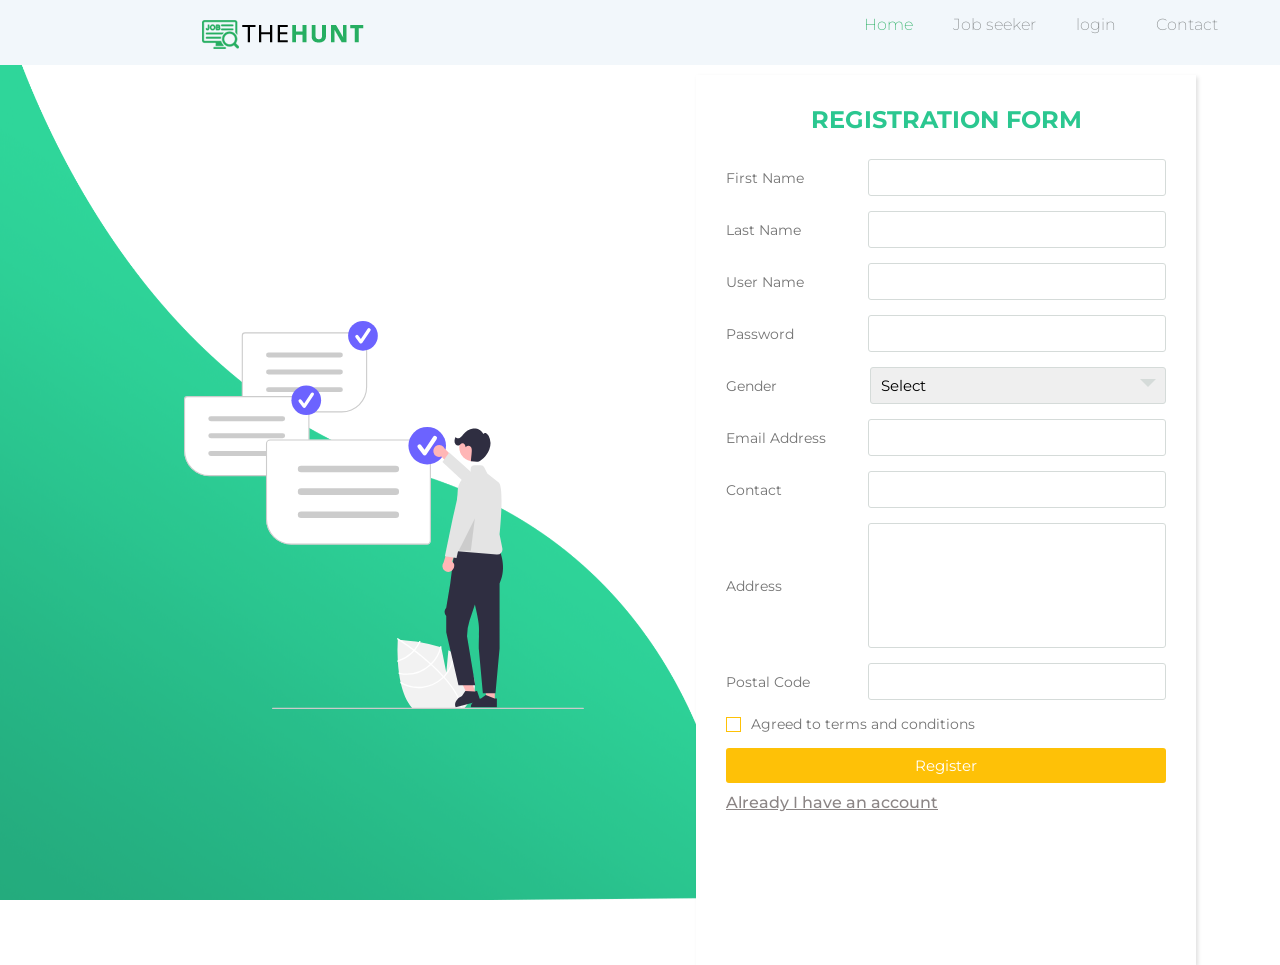
<file: job-seeker/job_seeker_registration/index.html>
<!DOCTYPE html>
<html lang="en">
<head>
  <meta charset="UTF-8">
  <meta http-equiv="X-UA-Compatible" content="IE=edge">
  <meta name="viewport" content="width=device-width, initial-scale=1.0">
  <title>Document</title>
  <!-- CSS link -->
  <link rel="stylesheet" href="style.css">
</head>
<body>
  <header class="header">
		<div class="section">
			<div class="header_container">
				<nav class="navbar">
					<h2 class="logo">
						<a href="#">
							<img src="../../images/logo.png" alt="">
						</a>
					</h2>
					<ul>
						<li><a href="../../index.html">Home</a></li>
						<li><a href="../job_seeker_login/index.html">Job seeker</a></li>
						<li><a href="../job_seeker_login/index.html">login</a></li>
						<li><a href="#">Contact</a></li>
					</ul>
				</nav>
			</div>
		</div>
	</header>
<!-- End Header -->
	<img class="wave" src="img/wave.png">
	<div class="container">
		<div class="img">
			<img src="img/job_hunt.svg">
		</div>
		<div class="wrapper">
      <div class="title">
        Registration Form
      </div>
      <form class="form" action="registration_process.php" method="POST">
        
          <div class="inputfield">
             <label>First Name</label>
             <input type="text" class="input" name="first_name">
          </div>  
           <div class="inputfield">
             <label>Last Name</label>
             <input type="text" class="input" name="last_name">
          </div>  
          <div class="inputfield">
           <label>User Name</label>
           <input type="text" class="input" name="user_name">
        </div>
          <div class="inputfield">
             <label>Password</label>
             <input type="password" class="input" name="password">
          </div>   
           <div class="inputfield">
             <label>Gender</label>
             <div class="custom_select">
               <select name="gender">
                 <option value="">Select</option>
                 <option value="male">Male</option>
                 <option value="female">Female</option>
               </select>
             </div>
          </div> 
           <div class="inputfield">
             <label>Email Address</label>
             <input type="text" class="input" name="email">
          </div> 
         <div class="inputfield">
             <label>Contact</label>
             <input type="text" class="input" name="contact">
          </div> 
         <div class="inputfield">
             <label>Address</label>
             <textarea class="textarea" name="address"></textarea>
          </div> 
         <div class="inputfield">
             <label>Postal Code</label>
             <input type="text" class="input" name="postal_code">
          </div> 
         <div class="inputfield terms">
             <label class="check">
               <input type="checkbox">
               <span class="checkmark"></span>
             </label>
             <p>Agreed to terms and conditions</p>
          </div> 
         <div class="inputfield">
           <input type="submit" value="Register" class="btn">
         </div>
      </form>
      <div class="login">
        <a href="../job_seeker_login/index.html">Already I have an account</a>
      </div>
  </div>
    </div>
</body>
</html>
</file>
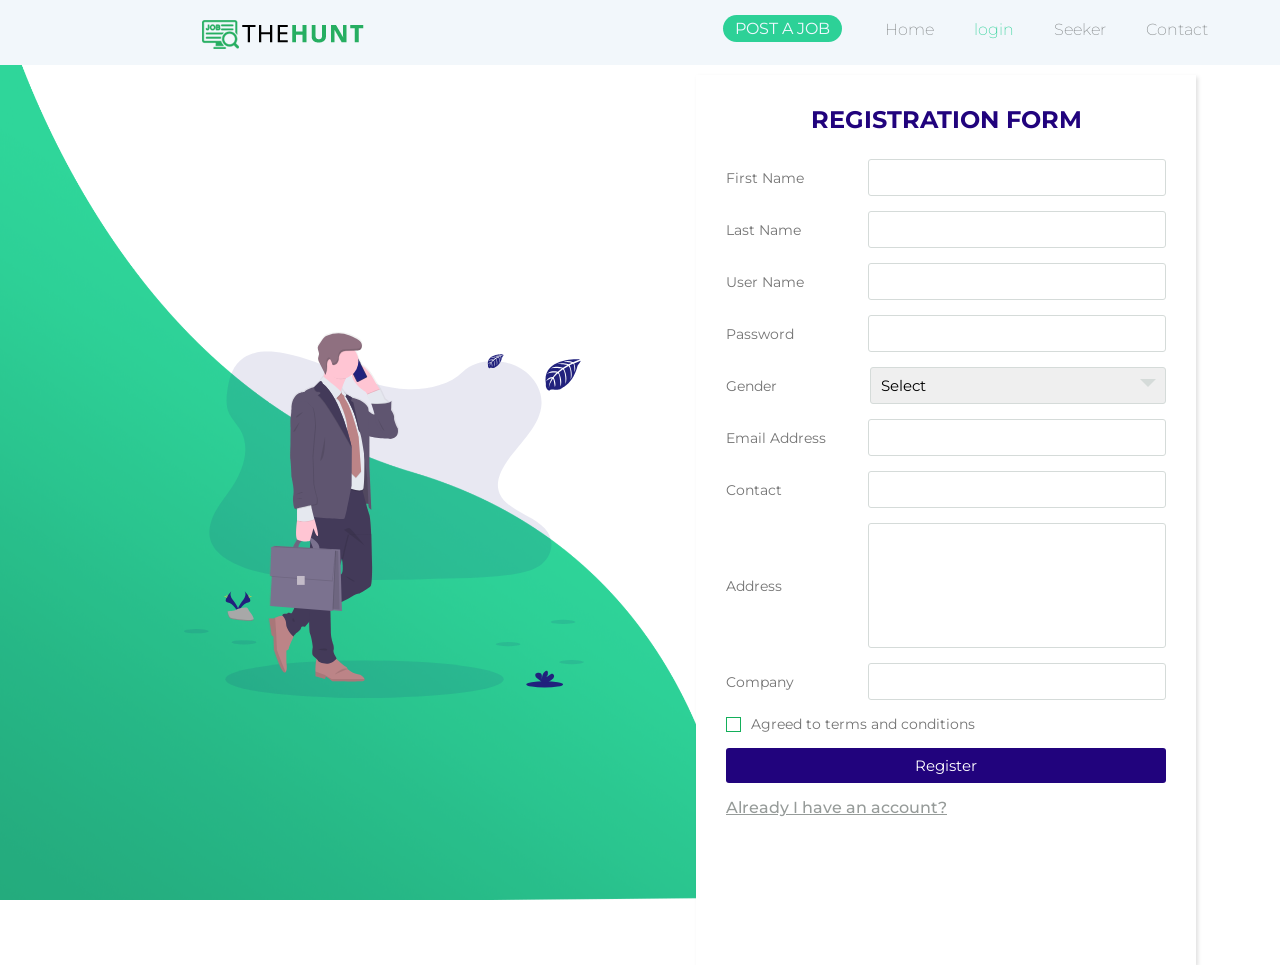
<file: Recruiter/Recruiter_registration/index.html>
<!DOCTYPE html>
<html lang="en">
<head>
  <meta charset="UTF-8">
  <meta http-equiv="X-UA-Compatible" content="IE=edge">
  <meta name="viewport" content="width=device-width, initial-scale=1.0">
  <title>Document</title>
  <!-- CSS link -->
  <link rel="stylesheet" href="./regis.css">
</head>
<body>
  <header class="header">
    <div class="section">
      <div class="header_container">
        <nav class="navbar">
          <h2 class="logo">
            <a href="../../index.html">
              <img src="../../images/logo.png" alt="">
            </a>
          </h2>
          <ul>
            <li><a href="../../index.html">Home</a></li>
            <li><a href="../Recruiter_login/index.html">login</a></li>
            <li><a href="../../job-seeker/job_seeker_login/index.html">Seeker</a></li>
            <li><a href="../Recruiter_login/index.html">Contact</a></li>
          </ul>
          <a href="../Recruiter_login/index.html" class="post_job">POST A JOB</a>
        </nav>
      </div>
    </div>
  </header>
    <!-- Header End -->
	<img class="wave" src="./image/wave.png">
	<div class="container">
		<div class="img">
			<img src="./image/undraw_businessman_97x4.svg">
		</div>
		<div class="wrapper">
      <div class="title">
        Registration Form
      </div>
      <form class="form" action="registraton_process.php" method="POST">
        
          <div class="inputfield">
             <label>First Name</label>
             <input type="text" name="first_name" class="input">
          </div>  
           <div class="inputfield">
             <label>Last Name</label>
             <input type="text" name="last_name" class="input">
          </div>  
          <div class="inputfield">
           <label>User Name</label>
           <input type="text" name="user_name" class="input">
        </div>
          <div class="inputfield">
             <label>Password</label>
             <input type="password" name="password" class="input">
          </div>   
           <div class="inputfield">
             <label>Gender</label>
             <div class="custom_select">
               <select name="gender">
                 <option value="">Select</option>
                 <option value="male">Male</option>
                 <option value="female">Female</option>
                 <option value="others">Others</option>
               </select>
             </div>
          </div> 
           <div class="inputfield">
             <label>Email Address</label>
             <input type="text" name="email" class="input">
          </div> 
         <div class="inputfield">
             <label>Contact</label>
             <input type="text" name="contact" class="input">
          </div> 
         <div class="inputfield">
             <label>Address</label>
             <textarea name="address" class="textarea"></textarea>
          </div> 
         <div class="inputfield">
             <label>Company</label>
             <input type="text" name="company" class="input">
          </div> 
         <div class="inputfield terms">
             <label class="check">
               <input type="checkbox">
               <span class="checkmark"></span>
             </label>
             <p>Agreed to terms and conditions</p>
          </div> 
         <div class="inputfield">
           <input type="submit" value="Register" class="btn">
         </div>
      </form>
      <div class="login">
        <a href="../Recruiter_login/index.html">Already I have an account?</a>
      </div>
  </div>
    </div>
</body>
</html>
</file>
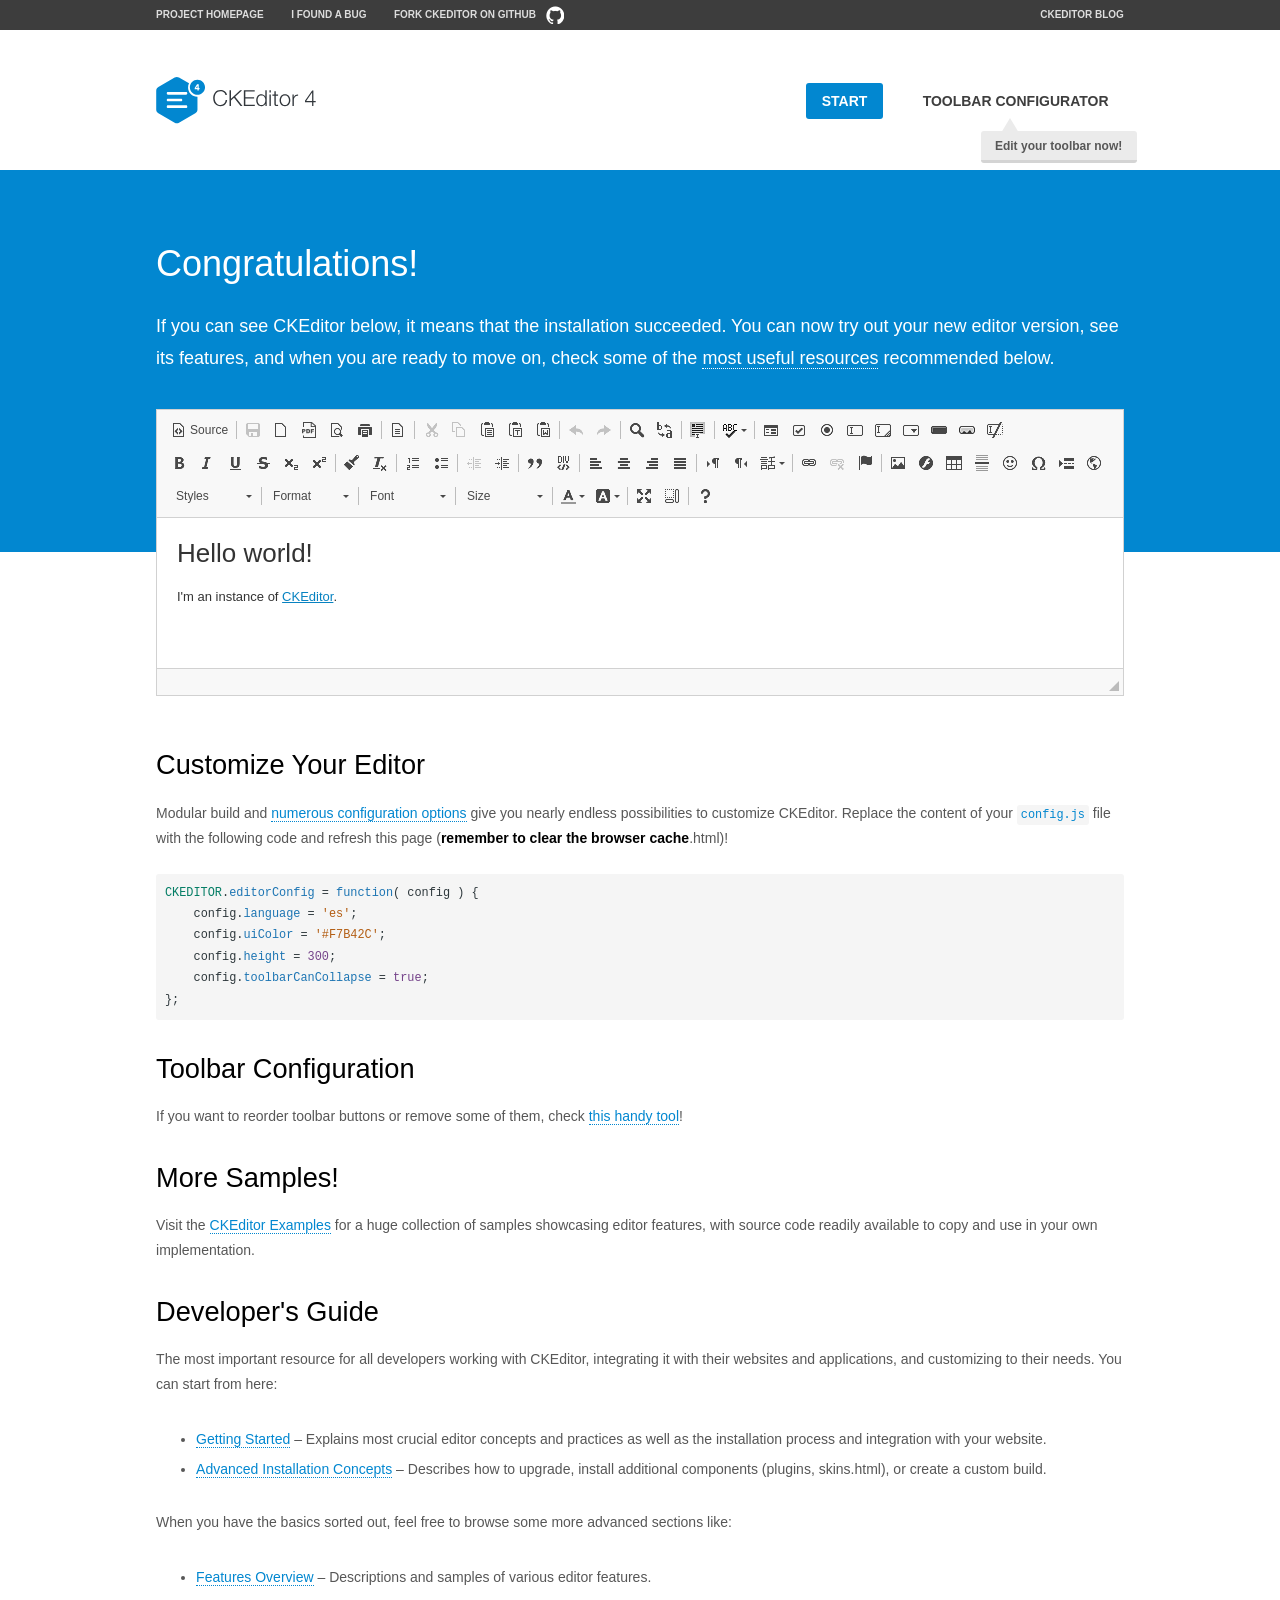
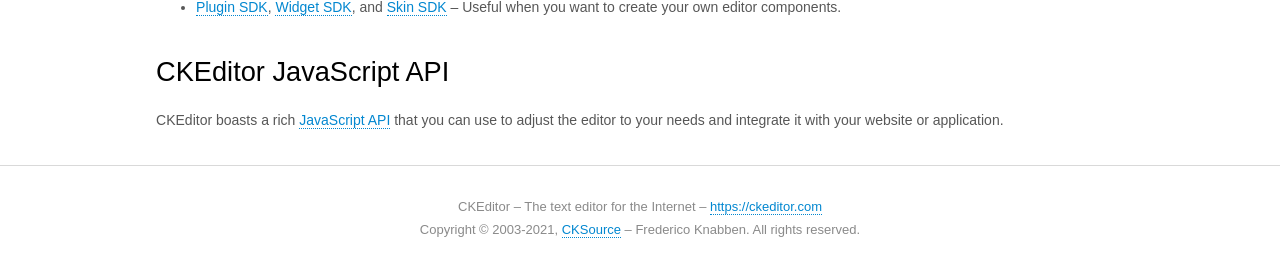
<file: Recruiter/job-post/ckeditor/samples/index.html>
<!DOCTYPE html>
<!--
Copyright (c) 2003-2021, CKSource - Frederico Knabben. All rights reserved.
For licensing, see LICENSE.md or https://ckeditor.com/legal/ckeditor-oss-license
-->
<html lang="en">
<head>
	<meta charset="utf-8">
	<title>CKEditor Sample</title>
	<script src="../ckeditor.js"></script>
	<script src="js/sample.js"></script>
	<link rel="stylesheet" href="css/samples.css">
	<link rel="stylesheet" href="toolbarconfigurator/lib/codemirror/neo.css">
	<meta name="viewport" content="width=device-width,initial-scale=1">
	<meta name="description" content="Try the latest sample of CKEditor 4 and learn more about customizing your WYSIWYG editor with endless possibilities.">
</head>
<body id="main">

<nav class="navigation-a">
	<div class="grid-container">
		<ul class="navigation-a-left grid-width-70">
			<li><a href="https://ckeditor.com/ckeditor-4/">Project Homepage</a></li>
			<li><a href="https://github.com/ckeditor/ckeditor4/issues">I found a bug</a></li>
			<li><a href="https://github.com/ckeditor/ckeditor4" class="icon-pos-right icon-navigation-a-github">Fork CKEditor on GitHub</a></li>
		</ul>
		<ul class="navigation-a-right grid-width-30">
			<li><a href="https://ckeditor.com/blog/">CKEditor Blog</a></li>
		</ul>
	</div>
</nav>

<header class="header-a">
	<div class="grid-container">
		<h1 class="header-a-logo grid-width-30">
			<a href="index.html"><img src="img/logo.svg" onerror="this.src='img/logo.png'; this.onerror=null;" alt="CKEditor Sample"></a>
		</h1>

		<nav class="navigation-b grid-width-70">
			<ul>
				<li><a href="index.html" class="button-a button-a-background">Start</a></li>
				<li><a href="toolbarconfigurator/index.html" class="button-a">Toolbar configurator <span class="balloon-a balloon-a-nw">Edit your toolbar now!</span></a></li>
			</ul>
		</nav>
	</div>
</header>

<main>
	<div class="adjoined-top">
		<div class="grid-container">
			<div class="content grid-width-100">
				<h1>Congratulations!</h1>
				<p>
					If you can see CKEditor below, it means that the installation succeeded.
					You can now try out your new editor version, see its features, and when you are ready to move on, check some of the <a href="#sample-customize">most useful resources</a> recommended below.
				</p>
			</div>
		</div>
	</div>
	<div class="adjoined-bottom">
		<div class="grid-container">
			<div class="grid-width-100">
				<div id="editor">
					<h1>Hello world!</h1>
					<p>I'm an instance of <a href="https://ckeditor.com">CKEditor</a>.</p>
				</div>
			</div>
		</div>
	</div>

	<div class="grid-container">
		<div class="content grid-width-100">
			<section id="sample-customize">
				<h2>Customize Your Editor</h2>
				<p>Modular build and <a href="https://ckeditor.com/docs/ckeditor4/latest/guide/dev_configuration.html">numerous configuration options</a> give you nearly endless possibilities to customize CKEditor. Replace the content of your <code><a href="../config.js">config.js</a></code> file with the following code and refresh this page (<strong>remember to clear the browser cache</strong>.html)!</p>
		<pre class="cm-s-neo CodeMirror"><code><span style="padding-right: 0.1px;"><span class="cm-variable">CKEDITOR</span>.<span class="cm-property">editorConfig</span> <span class="cm-operator">=</span> <span class="cm-keyword">function</span>( <span class="cm-def">config</span> ) {</span>
<span style="padding-right: 0.1px;"><span class="cm-tab">	</span><span class="cm-variable-2">config</span>.<span class="cm-property">language</span> <span class="cm-operator">=</span> <span class="cm-string">'es'</span>;</span>
<span style="padding-right: 0.1px;"><span class="cm-tab">	</span><span class="cm-variable-2">config</span>.<span class="cm-property">uiColor</span> <span class="cm-operator">=</span> <span class="cm-string">'#F7B42C'</span>;</span>
<span style="padding-right: 0.1px;"><span class="cm-tab">	</span><span class="cm-variable-2">config</span>.<span class="cm-property">height</span> <span class="cm-operator">=</span> <span class="cm-number">300</span>;</span>
<span style="padding-right: 0.1px;"><span class="cm-tab">	</span><span class="cm-variable-2">config</span>.<span class="cm-property">toolbarCanCollapse</span> <span class="cm-operator">=</span> <span class="cm-atom">true</span>;</span>
<span style="padding-right: 0.1px;">};</span></code></pre>
			</section>

			<section>
				<h2>Toolbar Configuration</h2>
				<p>If you want to reorder toolbar buttons or remove some of them, check <a href="toolbarconfigurator/index.html">this handy tool</a>!</p>
			</section>

			<section>
				<h2>More Samples!</h2>
				<p>Visit the <a href="https://ckeditor.com/docs/ckeditor4/latest/examples/index.html">CKEditor Examples</a> for a huge collection of samples showcasing editor features, with source code readily available to copy and use in your own implementation.</p>
			</section>

			<section>
				<h2>Developer's Guide</h2>
				<p>The most important resource for all developers working with CKEditor, integrating it with their websites and applications, and customizing to their needs. You can start from here:</p>
				<ul>
					<li><a href="https://ckeditor.com/docs/ckeditor4/latest/guide/dev_installation.html">Getting Started</a> &ndash; Explains most crucial editor concepts and practices as well as the installation process and integration with your website.</li>
					<li><a href="https://ckeditor.com/docs/ckeditor4/latest/guide/dev_advanced_installation.html">Advanced Installation Concepts</a> &ndash; Describes how to upgrade, install additional components (plugins, skins.html), or create a custom build.</li>
				</ul>
					<p>When you have the basics sorted out, feel free to browse some more advanced sections like:</p>
				<ul>
					<li><a href="https://ckeditor.com/docs/ckeditor4/latest/features/index.html">Features Overview</a> &ndash; Descriptions and samples of various editor features.</li>
					<li><a href="https://ckeditor.com/docs/ckeditor4/latest/guide/plugin_sdk_intro.html">Plugin SDK</a>, <a href="https://ckeditor.com/docs/ckeditor4/latest/guide/widget_sdk_intro.html">Widget SDK</a>, and <a href="https://ckeditor.com/docs/ckeditor4/latest/guide/skin_sdk_intro.html">Skin SDK</a> &ndash; Useful when you want to create your own editor components.</li>
				</ul>
			</section>

			<section>
				<h2>CKEditor JavaScript API</h2>
				<p>CKEditor boasts a rich <a href="https://ckeditor.com/docs/ckeditor4/latest/api/index.html">JavaScript API</a> that you can use to adjust the editor to your needs and integrate it with your website or application.</p>
			</section>
		</div>
	</div>
</main>

<footer class="footer-a grid-container">
	<div class="grid-container">
		<p class="grid-width-100">
			CKEditor &ndash; The text editor for the Internet &ndash; <a class="samples" href="https://ckeditor.com/">https://ckeditor.com</a>
		</p>
		<p class="grid-width-100" id="copy">
			Copyright &copy; 2003-2021, <a class="samples" href="https://cksource.com/">CKSource</a> &ndash; Frederico Knabben. All rights reserved.
		</p>
	</div>
</footer>
<script>
	initSample();
</script>

</body>
</html>
</file>
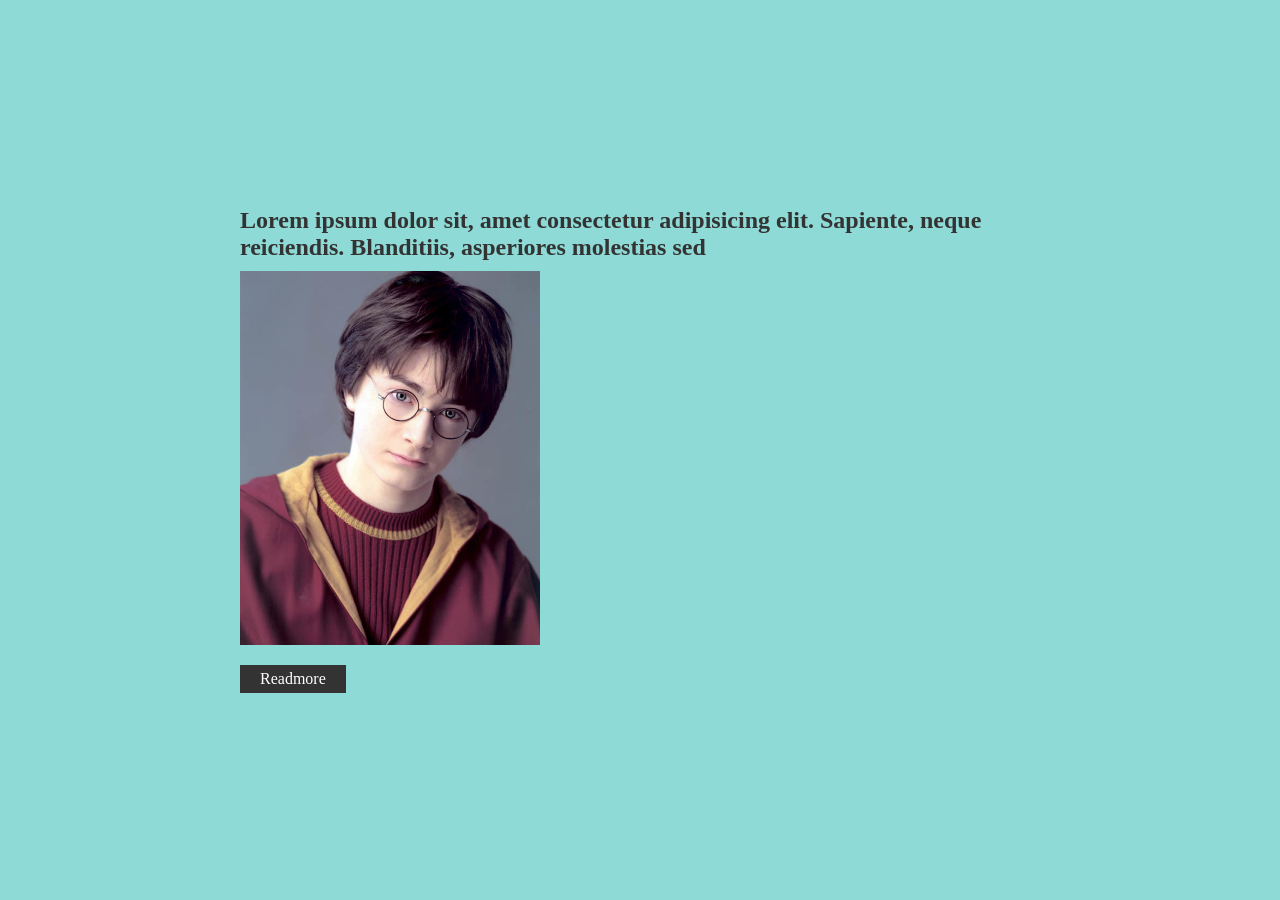
<file: job-seeker/job_seeker_Home/seeker_profile/background-blur-popup-main/background blur popup js/index.html>
<!DOCTYPE html>
<html lang="en">
<head>
    <meta charset="UTF-8">
    <meta name="viewport" content="width=device-width, initial-scale=1.0">
    <title>Background blur Popup</title>
</head>
    <link rel="stylesheet" href="style.css">
<body>
    <div class="container" id="blur">
        <div class="content">
            <h2>Lorem ipsum dolor sit, amet consectetur adipisicing elit. Sapiente, 
                neque reiciendis. Blanditiis, asperiores molestias sed
            </h2>
            <img src="harry.jpg" width="300px">
            <a href="#" onclick="toggle()">Readmore</a>
        </div>
    </div>
    <div id="popup">
        <h2>Hello World!!!</h2>
        <p>Lorem ipsum dolor sit, amet  exercitationem dolorem 
        provident ullam quibusdam facere fugit aperiam recusandae accusantium!</p>
        <a href="#" onclick="toggle()">Close</a>
    </div>
    <script>
        function toggle() {
            var blur=document.getElementById('blur');
            blur.classList.toggle('active');
            var popup = document.getElementById('popup');
            popup.classList.toggle('active');
        }
    </script>
</body>
</html>
</file>
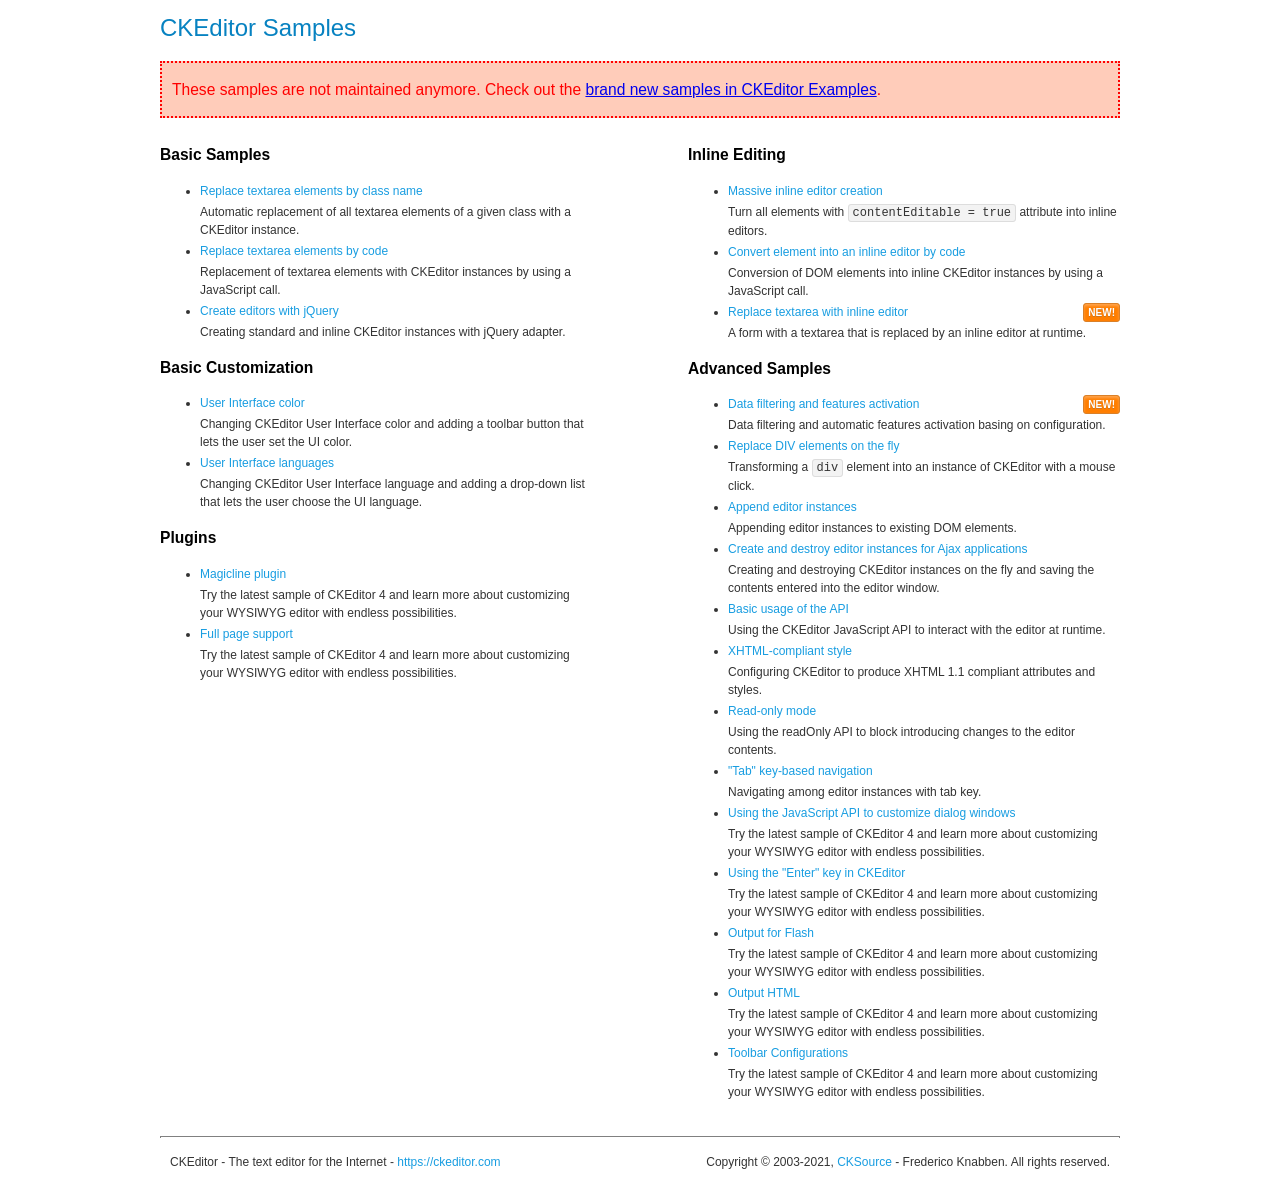
<file: Recruiter/job-post/ckeditor/samples/old/index.html>
<!DOCTYPE html>
<!--
Copyright (c) 2003-2021, CKSource - Frederico Knabben. All rights reserved.
For licensing, see LICENSE.md or https://ckeditor.com/legal/ckeditor-oss-license
-->
<html lang="en">
<head>
	<meta charset="utf-8">
	<title>CKEditor Samples</title>
	<link rel="stylesheet" href="sample.css">
	<meta name="description" content="Try the latest sample of CKEditor 4 and learn more about customizing your WYSIWYG editor with endless possibilities.">
</head>
<body>
	<h1 class="samples">
		CKEditor Samples
	</h1>
	<div class="warning deprecated">
		These samples are not maintained anymore. Check out the <a href="https://ckeditor.com/docs/ckeditor4/latest/examples/index.html">brand new samples in CKEditor Examples</a>.
	</div>
	<div class="twoColumns">
		<div class="twoColumnsLeft">
			<h2 class="samples">
				Basic Samples
			</h2>
			<dl class="samples">
				<dt><a class="samples" href="replacebyclass.html">Replace textarea elements by class name</a></dt>
				<dd>Automatic replacement of all textarea elements of a given class with a CKEditor instance.</dd>

				<dt><a class="samples" href="replacebycode.html">Replace textarea elements by code</a></dt>
				<dd>Replacement of textarea elements with CKEditor instances by using a JavaScript call.</dd>

				<dt><a class="samples" href="jquery.html">Create editors with jQuery</a></dt>
				<dd>Creating standard and inline CKEditor instances with jQuery adapter.</dd>
			</dl>

			<h2 class="samples">
				Basic Customization
			</h2>
			<dl class="samples">
				<dt><a class="samples" href="uicolor.html">User Interface color</a></dt>
				<dd>Changing CKEditor User Interface color and adding a toolbar button that lets the user set the UI color.</dd>

				<dt><a class="samples" href="uilanguages.html">User Interface languages</a></dt>
				<dd>Changing CKEditor User Interface language and adding a drop-down list that lets the user choose the UI language.</dd>
			</dl>


			<h2 class="samples">Plugins</h2>
<dl class="samples">
<dt><a class="samples" href="magicline/magicline.html">Magicline plugin</a></dt>
<dd>Try the latest sample of CKEditor 4 and learn more about customizing your WYSIWYG editor with endless possibilities.</dd>

<dt><a class="samples" href="wysiwygarea/fullpage.html">Full page support</a></dt>
<dd>Try the latest sample of CKEditor 4 and learn more about customizing your WYSIWYG editor with endless possibilities.</dd>
</dl>
		</div>
		<div class="twoColumnsRight">
			<h2 class="samples">
				Inline Editing
			</h2>
			<dl class="samples">
				<dt><a class="samples" href="inlineall.html">Massive inline editor creation</a></dt>
				<dd>Turn all elements with <code>contentEditable = true</code> attribute into inline editors.</dd>

				<dt><a class="samples" href="inlinebycode.html">Convert element into an inline editor by code</a></dt>
				<dd>Conversion of DOM elements into inline CKEditor instances by using a JavaScript call.</dd>

				<dt><a class="samples" href="inlinetextarea.html">Replace textarea with inline editor</a> <span class="new">New!</span></dt>
				<dd>A form with a textarea that is replaced by an inline editor at runtime.</dd>

				
			</dl>

			<h2 class="samples">
				Advanced Samples
			</h2>
			<dl class="samples">
				<dt><a class="samples" href="datafiltering.html">Data filtering and features activation</a> <span class="new">New!</span></dt>
				<dd>Data filtering and automatic features activation basing on configuration.</dd>

				<dt><a class="samples" href="divreplace.html">Replace DIV elements on the fly</a></dt>
				<dd>Transforming a <code>div</code> element into an instance of CKEditor with a mouse click.</dd>

				<dt><a class="samples" href="appendto.html">Append editor instances</a></dt>
				<dd>Appending editor instances to existing DOM elements.</dd>

				<dt><a class="samples" href="ajax.html">Create and destroy editor instances for Ajax applications</a></dt>
				<dd>Creating and destroying CKEditor instances on the fly and saving the contents entered into the editor window.</dd>

				<dt><a class="samples" href="api.html">Basic usage of the API</a></dt>
				<dd>Using the CKEditor JavaScript API to interact with the editor at runtime.</dd>

				<dt><a class="samples" href="xhtmlstyle.html">XHTML-compliant style</a></dt>
				<dd>Configuring CKEditor to produce XHTML 1.1 compliant attributes and styles.</dd>

				<dt><a class="samples" href="readonly.html">Read-only mode</a></dt>
				<dd>Using the readOnly API to block introducing changes to the editor contents.</dd>

				<dt><a class="samples" href="tabindex.html">"Tab" key-based navigation</a></dt>
				<dd>Navigating among editor instances with tab key.</dd>


				
<dt><a class="samples" href="dialog/dialog.html">Using the JavaScript API to customize dialog windows</a></dt>
<dd>Try the latest sample of CKEditor 4 and learn more about customizing your WYSIWYG editor with endless possibilities.</dd>

<dt><a class="samples" href="enterkey/enterkey.html">Using the &quot;Enter&quot; key in CKEditor</a></dt>
<dd>Try the latest sample of CKEditor 4 and learn more about customizing your WYSIWYG editor with endless possibilities.</dd>

<dt><a class="samples" href="htmlwriter/outputforflash.html">Output for Flash</a></dt>
<dd>Try the latest sample of CKEditor 4 and learn more about customizing your WYSIWYG editor with endless possibilities.</dd>

<dt><a class="samples" href="htmlwriter/outputhtml.html">Output HTML</a></dt>
<dd>Try the latest sample of CKEditor 4 and learn more about customizing your WYSIWYG editor with endless possibilities.</dd>

<dt><a class="samples" href="toolbar/toolbar.html">Toolbar Configurations</a></dt>
<dd>Try the latest sample of CKEditor 4 and learn more about customizing your WYSIWYG editor with endless possibilities.</dd>

			</dl>
		</div>
	</div>
	<div id="footer">
		<hr>
		<p>
			CKEditor - The text editor for the Internet - <a class="samples" href="https://ckeditor.com/">https://ckeditor.com</a>
		</p>
		<p id="copy">
			Copyright &copy; 2003-2021, <a class="samples" href="https://cksource.com/">CKSource</a> - Frederico Knabben. All rights reserved.
		</p>
	</div>
</body>
</html>
</file>
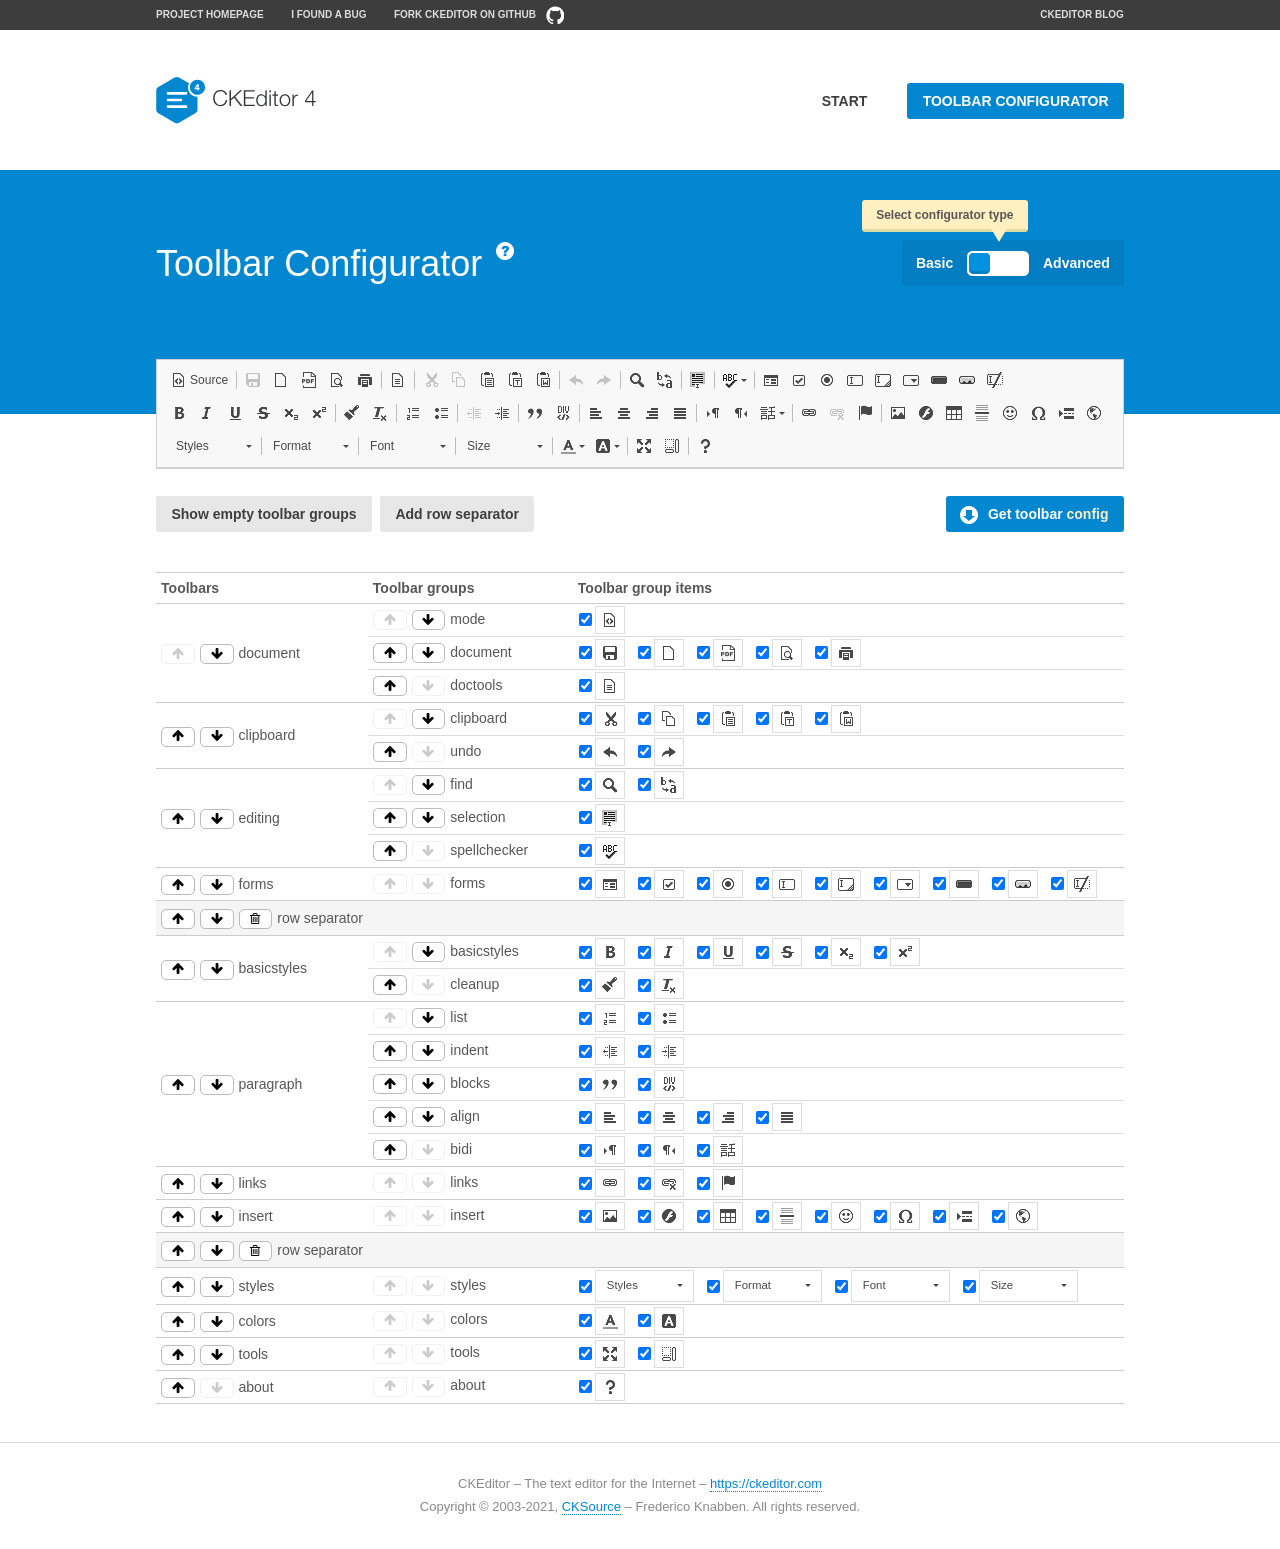
<file: Recruiter/job-post/ckeditor/samples/toolbarconfigurator/index.html>
<!DOCTYPE html>
<!--
Copyright (c) 2003-2021, CKSource - Frederico Knabben. All rights reserved.
For licensing, see LICENSE.md or https://ckeditor.com/legal/ckeditor-oss-license
-->
<!--[if IE 8]><html class="ie8"><![endif]-->
<!--[if gt IE 8]><html><![endif]-->
<!--[if !IE]><!--><html lang="en"><!--<![endif]-->
<head>
	<meta charset="utf-8">
	<title>Toolbar Configurator</title>
	<script src="../../ckeditor.js"></script>
	<script>
		if ( CKEDITOR.env.ie && CKEDITOR.env.version < 9 )
			CKEDITOR.tools.enableHtml5Elements( document );
	</script>
	<link rel="stylesheet" href="lib/codemirror/codemirror.css">
	<link rel="stylesheet" href="lib/codemirror/show-hint.css">
	<link rel="stylesheet" href="lib/codemirror/neo.css">
	<link rel="stylesheet" href="css/fontello.css">
	<link rel="stylesheet" href="../css/samples.css">
	<meta name="description" content="Try the latest sample of CKEditor 4 and learn more about customizing your WYSIWYG editor with endless possibilities.">
</head>
<body id="toolbar">

<nav class="navigation-a">
	<div class="grid-container">
		<ul class="navigation-a-left grid-width-70">
			<li><a href="https://ckeditor.com/ckeditor-4/">Project Homepage</a></li>
			<li><a href="https://github.com/ckeditor/ckeditor4/issues">I found a bug</a></li>
			<li><a href="https://github.com/ckeditor/ckeditor4" class="icon-pos-right icon-navigation-a-github">Fork CKEditor on GitHub</a></li>
		</ul>
		<ul class="navigation-a-right grid-width-30">
			<li><a href="https://ckeditor.com/blog/">CKEditor Blog</a></li>
		</ul>
	</div>
</nav>

<header class="header-a">
	<div class="grid-container">
		<h1 class="header-a-logo grid-width-30">
			<a href="../index.html"><img src="../img/logo.svg" onerror="this.src='../img/logo.png'; this.onerror=null;" alt="CKEditor Logo"></a>
		</h1>
		<nav class="navigation-b grid-width-70">
			<ul>
				<li><a href="../index.html"  class="button-a">Start</a></li>
				<li><a href="index.html"  class="button-a button-a-background">Toolbar configurator</a></li>
			</ul>
		</nav>
	</div>
</header>

<main>
	<div class="adjoined-top">
		<div class="grid-container">
			<div class="content grid-width-100">
				<div class="grid-container-nested">
					<h1 class="grid-width-60">
						Toolbar Configurator
						<a href="#help-content" type="button" title="Configurator help" id="help" class="button-a button-a-background button-a-no-text icon-pos-left icon-question-mark">Help</a>
					</h1>

					<div class="grid-width-40 grid-switch-magic">
						<div class="switch">
							<span class="balloon-a balloon-a-se">Select configurator type</span>
							<input type="radio" name="radio" data-num="1" id="radio-basic" />
							<input type="radio" name="radio" data-num="2" id="radio-advanced" />
							<label data-for="1" for="radio-basic">Basic</label>
							<span class="switch-inner">
								<span class="handler"></span>
							</span>
							<label data-for="2" for="radio-advanced">Advanced</label>
						</div>
					</div>
				</div>
			</div>
		</div>
	</div>
	<div class="adjoined-bottom">
		<div class="grid-container">
			<div class="grid-width-100">
				<div class="editors-container">
					<div id="editor-basic"></div>
					<div id="editor-advanced"></div>
				</div>
			</div>
		</div>
	</div>

	<div class="grid-container configurator">
		<div class="content grid-width-100">
			<div class="configurator">
				<div>
					<div id="toolbarModifierWrapper"></div>
				</div>
			</div>
		</div>
	</div>

	<div id="help-content">
		<div class="grid-container">
			<div class="grid-width-100">
				<h2>What Am I Doing Here?</h2>

				<div class="grid-container grid-container-nested">
					<div class="basic">
						<div class="grid-width-50">
							<p>Arrange <a href="https://ckeditor.com/docs/ckeditor4/latest/api/CKEDITOR_config.html#cfg-toolbarGroups">toolbar groups</a>, toggle <a href="https://ckeditor.com/docs/ckeditor4/latest/api/CKEDITOR_config.html#cfg-removeButtons">button visibility</a> according to your needs and get your toolbar configuration.</p>
							<p>You can replace the content of the <a href="../../config.js"><code>config.js</code></a> file with the generated configuration. If you already set some configuration options you will need to merge both configurations.</p>
						</div>
						<div class="grid-width-50">
							<p>Read more about different ways of <a href="https://ckeditor.com/docs/ckeditor4/latest/guide/dev_configuration.html">setting configuration</a> and do not forget about <strong>clearing browser cache</strong>.</p>
							<p>Arranging toolbar groups is the recommended way of configuring the toolbar, but if you need more freedom you can use the <a href="#advanced">advanced configurator</a>.</p>
						</div>
					</div>
					<div class="advanced" style="display: none;">
						<div class="grid-width-50">
							<p>With this code editor you can edit your <a href="https://ckeditor.com/docs/ckeditor4/latest/api/CKEDITOR_config.html#cfg-toolbar">toolbar configuration</a> live.</p>
							<p>You can replace the content of the <a href="../../config.js"><code>config.js</code></a> file with the generated configuration. If you already set some configuration options you will need to merge both configurations.</p>
						</div>
						<div class="grid-width-50">
							<p>Read more about different ways of <a href="https://ckeditor.com/docs/ckeditor4/latest/guide/dev_configuration.html">setting configuration</a> and do not forget about <strong>clearing browser cache</strong>.</p>
						</div>
					</div>
				</div>

				<p class="grid-container grid-container-nested">
					<button type="button" class="help-content-close grid-width-100 button-a button-a-background">Got it. Let's play!</button>
				</p>
			</div>
		</div>
	</div>
</main>

<footer class="footer-a grid-container">
	<p class="grid-width-100">
		CKEditor &ndash; The text editor for the Internet &ndash; <a class="samples" href="https://ckeditor.com/">https://ckeditor.com</a>
	</p>
	<p class="grid-width-100" id="copy">
		Copyright &copy; 2003-2021, <a class="samples" href="https://cksource.com/">CKSource</a> &ndash; Frederico Knabben. All rights reserved.
	</p>
</footer>

<script src="lib/codemirror/codemirror.js"></script>
<script src="lib/codemirror/javascript.js"></script>
<script src="lib/codemirror/show-hint.js"></script>

<script src="js/fulltoolbareditor.js"></script>
<script src="js/abstracttoolbarmodifier.js"></script>
<script src="js/toolbarmodifier.js"></script>
<script src="js/toolbartextmodifier.js"></script>
<script src="../js/sf.js"></script>

<script>
	( function() {
		'use strict';

		var mode = ( window.location.hash.substr( 1 ) === 'advanced' ) ? 'advanced' : 'basic',
			configuratorSection = CKEDITOR.document.findOne( 'main > .grid-container.configurator' ),
			basicInstruction = CKEDITOR.document.findOne( '#help-content .basic' ),
			advancedInstruction = CKEDITOR.document.findOne( '#help-content .advanced' ),

			// Configurator mode switcher.
			modeSwitchBasic = CKEDITOR.document.getById( 'radio-basic' ),
			modeSwitchAdvanced = CKEDITOR.document.getById( 'radio-advanced' );

		// Initial setup
		function updateSwitcher() {
			if ( mode === 'advanced' ) {
				modeSwitchAdvanced.$.checked = true;
			} else {
				modeSwitchBasic.$.checked = true;
			}
		}

		updateSwitcher();

		CKEDITOR.document.getWindow().on( 'hashchange', function( e ) {
			var hash = window.location.hash.substr( 1 );
			if ( !( hash === 'advanced' || hash === 'basic' ) ) {
				return;
			}
			mode = hash;
			onToolbarsDone( mode );
		} );

		CKEDITOR.document.getWindow().on( 'resize', function() {
			updateToolbar( ( mode === 'basic' ? toolbarModifier : toolbarTextModifier )[ 'editorInstance' ] );
		} );

		function onRefresh( modifier ) {
			modifier = modifier || this;

			if ( mode === 'basic' && modifier instanceof ToolbarConfigurator.ToolbarTextModifier ) {
				return;
			}

			// CodeMirror container becomes visible, so we need to refresh and to avoid rendering problems.
			if ( mode === 'advanced' && modifier instanceof ToolbarConfigurator.ToolbarTextModifier ) {
				modifier.codeContainer.refresh();
			}

			updateToolbar( modifier.editorInstance );
		}

		function updateToolbar( editor ) {
			var editorContainer = editor.container;

			// Not always editor is loaded.
			if ( !editorContainer ) {
				return;
			}

			var displayStyle = editorContainer.getStyle( 'display' );

			editorContainer.setStyle( 'display', 'block' );

			var newHeight = editorContainer.getSize( 'height' );

			var newMarginTop = parseInt( editorContainer.getComputedStyle( 'margin-top' ), 10 );
			newMarginTop = ( isNaN( newMarginTop ) ? 0 : Number( newMarginTop ) );

			var newMarginBottom = parseInt( editorContainer.getComputedStyle( 'margin-bottom' ), 10 );
			newMarginBottom = ( isNaN( newMarginBottom ) ? 0 : Number( newMarginBottom ) );

			var result = newHeight + newMarginTop + newMarginBottom;

			editorContainer.setStyle( 'display', displayStyle );

			editor.container.getAscendant( 'div' ).setStyle( 'height', result + 'px' );
		}

		var toolbarModifier = new ToolbarConfigurator.ToolbarModifier( 'editor-basic' );

		var done = 0;
		toolbarModifier.init( onToolbarInit );
		toolbarModifier.onRefresh = onRefresh;

		CKEDITOR.document.getById( 'toolbarModifierWrapper' ).append( toolbarModifier.mainContainer );

		var toolbarTextModifier = new ToolbarConfigurator.ToolbarTextModifier( 'editor-advanced' );
		toolbarTextModifier.init( onToolbarInit );
		toolbarTextModifier.onRefresh = onRefresh;

		function onToolbarInit() {
			if ( ++done === 2 ) {
				onToolbarsDone();

				positionSticky.watch( CKEDITOR.document.findOne( '.toolbar' ), function() {
					return mode === 'advanced';
				} );
			}
		}

		function onToolbarsDone() {
			if ( mode === 'basic' ) {
				toggleModeBasic( false );
			} else {
				toggleModeAdvanced( false );
			}

			updateSwitcher();

			setTimeout( function() {
				CKEDITOR.document.findOne( '.editors-container' ).addClass( 'active' );
				CKEDITOR.document.findOne( '#toolbarModifierWrapper' ).addClass( 'active' );
			}, 200 );
		}

		CKEDITOR.document.getById( 'toolbarModifierWrapper' ).append( toolbarTextModifier.mainContainer );

		function toogleModeSwitch( onElement, offElement, onModifier, offModifier ) {
			onElement.addClass( 'fancy-button-active' );
			offElement.removeClass( 'fancy-button-active' );

			onModifier.showUI();
			offModifier.hideUI();
		}

		function toggleModeBasic( callOnRefresh ) {
			callOnRefresh = ( callOnRefresh !== false );
			mode = 'basic';
			window.location.hash = '#basic';
			toogleModeSwitch( modeSwitchBasic, modeSwitchAdvanced, toolbarModifier, toolbarTextModifier );

			configuratorSection.removeClass( 'freed-width' );
			basicInstruction.show();
			advancedInstruction.hide();

			callOnRefresh && onRefresh( toolbarModifier );
		}

		function toggleModeAdvanced( callOnRefresh ) {
			callOnRefresh = ( callOnRefresh !== false );
			mode = 'advanced';
			window.location.hash = '#advanced';
			toogleModeSwitch( modeSwitchAdvanced, modeSwitchBasic, toolbarTextModifier, toolbarModifier );

			configuratorSection.addClass( 'freed-width' );
			advancedInstruction.show();
			basicInstruction.hide();

			callOnRefresh && onRefresh( toolbarTextModifier );
		}

		modeSwitchBasic.on( 'click', toggleModeBasic );
		modeSwitchAdvanced.on( 'click', toggleModeAdvanced );

		//
		// Position:sticky for the toolbar.
		//

		// Will make elements behave like they were styled with position:sticky.
		var positionSticky = {
			// Store object: {
			// 		element: CKEDITOR.dom.element, // Element which will float.
			// 		placeholder: CKEDITOR.dom.element, // Placeholder which is place to prevent page bounce.
			// 		isFixed: boolean // Whether element float now.
			// }
			watched: [],

			active: [],

			staticContainer: null,

			init: function() {
				var element = CKEDITOR.dom.element.createFromHtml(
					'<div class="staticContainer">' +
						'<div class="grid-container" >' +
							'<div class="grid-width-100">' +
								'<div class="inner"></div>' +
							'</div>' +
						'</div>' +
					'</div>' );

				this.staticContainer = element.findOne( '.inner' );

				CKEDITOR.document.getBody().append( element );
			},

			watch: function( element, preventFunc ) {
				this.watched.push( {
					element: element,
					placeholder: new CKEDITOR.dom.element( 'div' ),
					isFixed: false,
					preventFunc: preventFunc
				} );
			},

			checkAll: function() {
				for ( var i = 0; i < this.watched.length; i++ ) {
					this.check( this.watched[ i ] );
				}
			},

			check: function( element ) {
				var isFixed = element.isFixed;
				var shouldBeFixed = this.shouldBeFixed( element );

				// Nothing to be done.
				if ( isFixed === shouldBeFixed ) {
					return;
				}

				var placeholder = element.placeholder;

				if ( isFixed ) {
					// Unfixing.

					element.element.insertBefore( placeholder );
					placeholder.remove();

					element.element.removeStyle( 'margin' );

					this.active.splice( CKEDITOR.tools.indexOf( this.active, element ), 1 );

				} else {
					// Fixing.
					placeholder.setStyle( 'width', element.element.getSize( 'width' ) + 'px' );
					placeholder.setStyle( 'height', element.element.getSize( 'height' ) + 'px' );
					placeholder.setStyle( 'margin-bottom', element.element.getComputedStyle( 'margin-bottom' ) );
					placeholder.setStyle( 'display', element.element.getComputedStyle( 'display' ) );
					placeholder.insertAfter( element.element );

					this.staticContainer.append( element.element );

					this.active.push( element );
				}

				element.isFixed = !element.isFixed;
			},

			shouldBeFixed: function( element ) {
				if ( element.preventFunc && element.preventFunc() ) {
					return false;
				}

				// If element is already fixed we are checking it's placeholder.
				var related = ( element.isFixed ? element.placeholder : element.element ),
					clientRect = related.$.getBoundingClientRect(),
					staticHeight = this.staticContainer.getSize('height' ),
					elemHeight = element.element.getSize( 'height' );

				if ( element.isFixed ) {
					return ( clientRect.top + elemHeight < staticHeight );
				} else {
					return ( clientRect.top < staticHeight );
				}
			}
		};

		positionSticky.init();

		CKEDITOR.document.getWindow().on( 'scroll',
			CKEDITOR.tools.eventsBuffer( 100, positionSticky.checkAll, positionSticky ).input
		);

		// Make the toolbar sticky.
		positionSticky.watch( CKEDITOR.document.findOne( '.editors-container' ) );

		// Help button and help-content.
		( function() {
			var helpButton = CKEDITOR.document.getById( 'help' ),
				helpContent = CKEDITOR.document.getById( 'help-content' );

			// Don't show help button on IE8 because it's unsupported by Pico Modal.
			if ( CKEDITOR.env.ie && CKEDITOR.env.version == 8 ) {
				helpButton.hide();
			} else {
				// Display help modal when the button is clicked.
				helpButton.on( 'click', function( evt ) {
					SF.modal( {
						// Clone modal content from DOM.
						content: helpContent.getHtml(),

						afterCreate: function( modal ) {
							// Enable modal content button to close the modal.
							new CKEDITOR.dom.element( modal.modalElem() ).findOne( '.help-content-close' ).once( 'click', modal.close );
						}
					} ).show();
				} );
			}
		} )();
	} )();
</script>
</body>
</html>
</file>
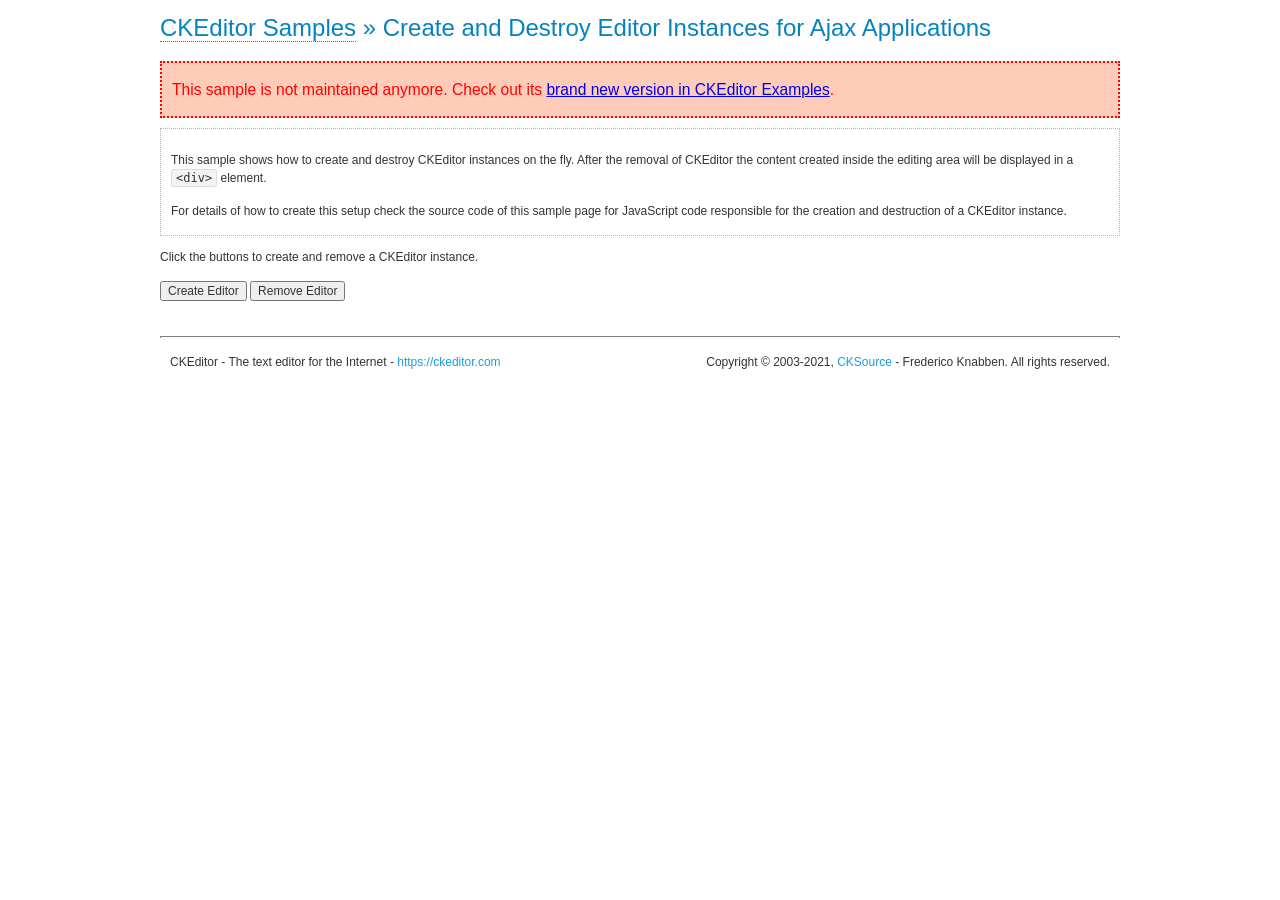
<file: Recruiter/job-post/ckeditor/samples/old/ajax.html>
<!DOCTYPE html>
<!--
Copyright (c) 2003-2021, CKSource - Frederico Knabben. All rights reserved.
For licensing, see LICENSE.md or https://ckeditor.com/legal/ckeditor-oss-license
-->
<html lang="en">
<head>
	<meta charset="utf-8">
	<title>Ajax &mdash; CKEditor Sample</title>
	<script src="../../ckeditor.js"></script>
	<link rel="stylesheet" href="sample.css">
	<meta name="description" content="Try the latest sample of CKEditor 4 and learn more about customizing your WYSIWYG editor with endless possibilities.">
	<script>

		var editor, html = '';

		function createEditor() {
			if ( editor )
				return;

			// Create a new editor inside the <div id="editor">, setting its value to html
			var config = {};
			editor = CKEDITOR.appendTo( 'editor', config, html );
		}

		function removeEditor() {
			if ( !editor )
				return;

			// Retrieve the editor contents. In an Ajax application, this data would be
			// sent to the server or used in any other way.
			document.getElementById( 'editorcontents' ).innerHTML = html = editor.getData();
			document.getElementById( 'contents' ).style.display = '';

			// Destroy the editor.
			editor.destroy();
			editor = null;
		}

	</script>
</head>
<body>
	<h1 class="samples">
		<a href="index.html">CKEditor Samples</a> &raquo; Create and Destroy Editor Instances for Ajax Applications
	</h1>
	<div class="warning deprecated">
		This sample is not maintained anymore. Check out its <a href="https://ckeditor.com/docs/ckeditor4/latest/examples/saveajax.html">brand new version in CKEditor Examples</a>.
	</div>
	<div class="description">
		<p>
			This sample shows how to create and destroy CKEditor instances on the fly. After the removal of CKEditor the content created inside the editing
			area will be displayed in a <code>&lt;div&gt;</code> element.
		</p>
		<p>
			For details of how to create this setup check the source code of this sample page
			for JavaScript code responsible for the creation and destruction of a CKEditor instance.
		</p>
	</div>
	<p>Click the buttons to create and remove a CKEditor instance.</p>
	<p>
		<input onclick="createEditor();" type="button" value="Create Editor">
		<input onclick="removeEditor();" type="button" value="Remove Editor">
	</p>
	<!-- This div will hold the editor. -->
	<div id="editor">
	</div>
	<div id="contents" style="display: none">
		<p>
			Edited Contents:
		</p>
		<!-- This div will be used to display the editor contents. -->
		<div id="editorcontents">
		</div>
	</div>
	<div id="footer">
		<hr>
		<p>
			CKEditor - The text editor for the Internet - <a class="samples" href="https://ckeditor.com/">https://ckeditor.com</a>
		</p>
		<p id="copy">
			Copyright &copy; 2003-2021, <a class="samples" href="https://cksource.com/">CKSource</a> - Frederico
			Knabben. All rights reserved.
		</p>
	</div>
</body>
</html>
</file>
<file: job-seeker/job_seeker_registration/style.css>
@import url('https://fonts.googleapis.com/css?family=Montserrat:400,700&display=swap');

*{
  margin: 0;
  padding: 0;
  box-sizing: border-box;
  font-family: 'Montserrat', sans-serif;
}
body {
	font-family: 'Poppins', sans-serif;
	/* overflow: hidden; */
}
li{
	list-style: none;
}

/* body{
  background: rgb(235, 251, 246);
  padding: 0 10px;
} */

/*?...nav bar...  */
.header{
  width: 100%;
  min-height: 65px;
  background-color: rgb(242, 247, 251);
}

.section{
  width: 100%;
  /* position: fixed;
  top: 0;
  z-index: 1234; */
  background-color: rgb(242, 247, 251);
}
.header_container{
  width: 95%;
  margin: 0 auto;
}
.navbar{
  width: 100%;
  display: flex;
  justify-content: space-between;
  padding: 15px 10px 15px 10px;
  
}
.navbar .logo a img{
  position: absolute;
  left: 200px;
  top: 15px;
}
.navbar>ul{
  display: flex;
  margin-left: auto;
  align-items: center;
}
.navbar>ul>li>a{
  padding: 15px 20px;
  font-size: 16px;
  color: rgb(129, 133, 134);
  transition: 0.5s;
  font-size: 16px;
  font-weight: 200;
  cursor: pointer;
  text-decoration: none;
}

.navbar>ul>li a:hover{
  color: rgb(38, 174, 97);
}
.navbar ul :nth-child(1) a{
  color: rgb(38, 174, 97);
}
.navbar>a{ 
  position: absolute;
  top: 15px;
  right: -112px;
  color: aliceblue;
  background-color: rgb(38, 174, 97);
  border-radius: 15px;
  padding: 4px 12px;
  text-decoration: none;
}

/*!======End nav bar......  */

.wave {
	position: fixed;
	bottom: 0;
	left: 0;
	height: 100%;
	z-index: -1;
}

.container {
	width: 100vw;
	height: 100vh;
	display: grid;
	grid-template-columns: repeat(2, 1fr);
	grid-gap: 7rem;
	padding: 0 2rem;
}

.img {
	display: flex;
	justify-content: flex-end;
	align-items: center;
}
.img img {
	width: 400px;
}
.wrapper{
  max-width: 500px;
  width: 100%;
  background: #fff;
  margin-top: 10px;
  box-shadow: 2px 2px 4px rgba(0,0,0,0.125);
  padding: 30px;
}

.wrapper .title{
  font-size: 24px;
  font-weight: 700;
  margin-bottom: 25px;
  color: rgb(43, 199, 144);
  text-transform: uppercase;
  text-align: center;
}

.wrapper .form{
  width: 100%;
}

.wrapper .form .inputfield{
  margin-bottom: 15px;
  display: flex;
  align-items: center;
}

.wrapper .form .inputfield label{
   width: 200px;
   color: #757575;
   margin-right: 10px;
  font-size: 14px;
}

.wrapper .form .inputfield .input,
.wrapper .form .inputfield .textarea{
  width: 100%;
  outline: none;
  border: 1px solid #d5dbd9;
  font-size: 15px;
  padding: 8px 10px;
  border-radius: 3px;
  transition: all 0.3s ease;
}

.wrapper .form .inputfield .textarea{
  width: 100%;
  height: 125px;
  resize: none;
}

.wrapper .form .inputfield .custom_select{
  position: relative;
  width: 100%;
  height: 37px;
}

.wrapper .form .inputfield .custom_select:before{
  content: "";
  position: absolute;
  top: 12px;
  right: 10px;
  border: 8px solid;
  border-color: #d5dbd9 transparent transparent transparent;
  pointer-events: none;
}

.wrapper .form .inputfield .custom_select select{
  -webkit-appearance: none;
  -moz-appearance:   none;
  appearance:        none;
  outline: none;
  width: 100%;
  height: 100%;
  border: 0px;
  padding: 8px 10px;
  font-size: 15px;
  border: 1px solid #d5dbd9;
  border-radius: 3px;
}


.wrapper .form .inputfield .input:focus,
.wrapper .form .inputfield .textarea:focus,
.wrapper .form .inputfield .custom_select select:focus{
  border: 1px solid #fec107;
}

.wrapper .form .inputfield p{
   font-size: 14px;
   color: #757575;
}
.wrapper .form .inputfield .check{
  width: 15px;
  height: 15px;
  position: relative;
  display: block;
  cursor: pointer;
}
.wrapper .form .inputfield .check input[type="checkbox"]{
  position: absolute;
  top: 0;
  left: 0;
  opacity: 0;
}
.wrapper .form .inputfield .check .checkmark{
  width: 15px;
  height: 15px;
  border: 1px solid #fec107;
  display: block;
  position: relative;
}
.wrapper .form .inputfield .check .checkmark:before{
  content: "";
  position: absolute;
  top: 1px;
  left: 2px;
  width: 5px;
  height: 2px;
  border: 2px solid;
  border-color: transparent transparent #fff #fff;
  transform: rotate(-45deg);
  display: none;
}
.wrapper .form .inputfield .check input[type="checkbox"]:checked ~ .checkmark{
  background: #fec107;
}

.wrapper .form .inputfield .check input[type="checkbox"]:checked ~ .checkmark:before{
  display: block;
}

.wrapper .form .inputfield .btn{
  width: 100%;
   padding: 8px 10px;
  font-size: 15px; 
  border: 0px;
  background:  #fec107;
  color: #fff;
  cursor: pointer;
  border-radius: 3px;
  outline: none;
}

.wrapper .form .inputfield .btn:hover{
  background: #ffd658;
}

.wrapper .form .inputfield:last-child{
  margin-bottom: 0;
}

@media (max-width:420px) {
  .wrapper .form .inputfield{
    flex-direction: column;
    align-items: flex-start;
  }
  .wrapper .form .inputfield label{
    margin-bottom: 5px;
  }
  .wrapper .form .inputfield.terms{
    flex-direction: row;
  }
}

.login{
  padding-top: 10px;
  font-weight: 500;

}
.login a{
  color: rgb(139, 133, 133);
}

.message{
  margin-top: 300px;
}
.message h1{
  margin-bottom: 10px;
  text-align: center;
}
.message h2{
  margin-bottom: 20px;
}
</file>
<file: Recruiter/Recruiter_registration/regis.css>
@import url('https://fonts.googleapis.com/css?family=Montserrat:400,700&display=swap');

*{
  margin: 0;
  padding: 0;
  box-sizing: border-box;
  font-family: 'Montserrat', sans-serif;
}
body {
	font-family: 'Poppins', sans-serif;
	/* overflow: hidden; */
}
li{
	list-style: none;
}

/* body{
  background: rgb(235, 251, 246);
  padding: 0 10px;
} */

/*?...nav bar...  */
.header{
  width: 100%;
  min-height: 65px;
  background-color: rgb(242, 247, 251);
}

.section{
  width: 100%;
  /* position: fixed;
  top: 0;
  z-index: 1234; */
  background-color: rgb(242, 247, 251);
}
.header_container{
  width: 95%;
  margin: 0 auto;
}
.navbar{
  width: 100%;
  display: flex;
  justify-content: space-between;
  padding: 20px;
  
}
.navbar .logo a img{
  position: absolute;
  left: 200px;
  top: 15px;
}
.navbar>ul{
  display: flex;
  margin-left: auto;
  align-items: center;
}
.navbar>ul>li>a{
  padding: 15px 20px;
  font-size: 18px;
  color: rgb(129, 133, 134);
  transition: 0.5s;
  font-size: 16px;
  font-weight: 200;
  cursor: pointer;
  text-decoration: none;
}

.navbar>ul>li a:hover{
  color: rgb(45, 209, 151);
}
.navbar ul :nth-child(2) a{
  color: rgb(45, 209, 151);
}
.navbar>a{ 
  position: absolute;
  top: 15px;
  right: 438px;
  color: aliceblue;
  background-color: rgb(45, 209, 151);
  border-radius: 15px;
  padding: 4px 12px;
  text-decoration: none;
}

/*!======End nav bar......  */
.wave {
	position: fixed;
	bottom: 0;
	left: 0;
	height: 100%;
	z-index: -1;
}

.container {
	width: 100vw;
	height: 100vh;
	display: grid;
	grid-template-columns: repeat(2, 1fr);
	grid-gap: 7rem;
	padding: 0 2rem;
}

.img {
	display: flex;
	justify-content: flex-end;
	align-items: center;
}
.img img {
	width: 400px;
}
.wrapper{
  max-width: 500px;
  width: 100%;
  background: #fff;
  margin-top: 10px;
  box-shadow: 2px 2px 4px rgba(0,0,0,0.125);
  padding: 30px;
}

.wrapper .title{
  font-size: 24px;
  font-weight: 700;
  margin-bottom: 25px;
  color: rgb(33, 3, 125);
  text-transform: uppercase;
  text-align: center;
}

.wrapper .form{
  width: 100%;
}

.wrapper .form .inputfield{
  margin-bottom: 15px;
  display: flex;
  align-items: center;
}

.wrapper .form .inputfield label{
   width: 200px;
   color: #757575;
   margin-right: 10px;
  font-size: 14px;
}

.wrapper .form .inputfield .input,
.wrapper .form .inputfield .textarea{
  width: 100%;
  outline: none;
  border: 1px solid #d5dbd9;
  font-size: 15px;
  padding: 8px 10px;
  border-radius: 3px;
  transition: all 0.3s ease;
}

.wrapper .form .inputfield .textarea{
  width: 100%;
  height: 125px;
  resize: none;
}

.wrapper .form .inputfield .custom_select{
  position: relative;
  width: 100%;
  height: 37px;
}

.wrapper .form .inputfield .custom_select:before{
  content: "";
  position: absolute;
  top: 12px;
  right: 10px;
  border: 8px solid;
  border-color: #d5dbd9 transparent transparent transparent;
  pointer-events: none;
}

.wrapper .form .inputfield .custom_select select{
  -webkit-appearance: none;
  -moz-appearance:   none;
  appearance:        none;
  outline: none;
  width: 100%;
  height: 100%;
  border: 0px;
  padding: 8px 10px;
  font-size: 15px;
  border: 1px solid #d5dbd9;
  border-radius: 3px;
}


.wrapper .form .inputfield .input:focus,
.wrapper .form .inputfield .textarea:focus,
.wrapper .form .inputfield .custom_select select:focus{
  border: 1px solid #1ad36d;
}

.wrapper .form .inputfield p{
   font-size: 14px;
   color: #757575;
}
.wrapper .form .inputfield .check{
  width: 15px;
  height: 15px;
  position: relative;
  display: block;
  cursor: pointer;
}
.wrapper .form .inputfield .check input[type="checkbox"]{
  position: absolute;
  top: 0;
  left: 0;
  opacity: 0;
}
.wrapper .form .inputfield .check .checkmark{
  width: 15px;
  height: 15px;
  border: 1px solid rgb(19, 175, 90);
  display: block;
  position: relative;
}
.wrapper .form .inputfield .check .checkmark:before{
  content: "";
  position: absolute;
  top: 1px;
  left: 2px;
  width: 5px;
  height: 2px;
  border: 2px solid;
  border-color: transparent transparent #fff #fff;
  transform: rotate(-45deg);
  display: none;
}
.wrapper .form .inputfield .check input[type="checkbox"]:checked ~ .checkmark{
  background: #19c971;
}

.wrapper .form .inputfield .check input[type="checkbox"]:checked ~ .checkmark:before{
  display: block;
}

.wrapper .form .inputfield .btn{
  width: 100%;
   padding: 8px 10px;
  font-size: 15px; 
  border: 0px;
  background:  rgb(33, 3, 125);
  color: #fff;
  cursor: pointer;
  border-radius: 3px;
  outline: none;
}

.wrapper .form .inputfield .btn:hover{
  background: rgb(42, 196, 125);
}

.wrapper .form .inputfield:last-child{
  margin-bottom: 0;
}

@media (max-width:420px) {
  .wrapper .form .inputfield{
    flex-direction: column;
    align-items: flex-start;
  }
  .wrapper .form .inputfield label{
    margin-bottom: 5px;
  }
  .wrapper .form .inputfield.terms{
    flex-direction: row;
  }
}

.login{
  padding-top: 15px;
}
.login a{
  font-weight: 500;
  color: #969b99;
}

.message{
  margin-top: 300px;
}
.message h1{
  margin-bottom: 10px;
  text-align: center;
}
.message h2{
  margin-bottom: 20px;
}
</file>
<file: Recruiter/job-post/ckeditor/samples/css/samples.css>
/**
 * @license Copyright (c) 2003-2021, CKSource - Frederico Knabben. All rights reserved.
 * For licensing, see LICENSE.md or https://ckeditor.com/legal/ckeditor-oss-license
 */
@media (max-width: 900px) {
  .global-is-mobile-hidden {
    display: none !important;
  }
}
article,
aside,
details,
figcaption,
figure,
footer,
header,
hgroup,
main,
menu,
nav,
section {
  display: block;
}
body,
html {
  margin: 0;
  padding: 0;
  font: 16px / 1.8 Arial, 'Helvetica Neue', Helvetica, sans-serif;
  font-weight: 300;
  color: #575757;
}
.grid-width-10 {
  width: 10%;
}
.grid-width-20 {
  width: 20%;
}
.grid-width-30 {
  width: 30%;
}
.grid-width-40 {
  width: 40%;
}
.grid-width-50 {
  width: 50%;
}
.grid-width-60 {
  width: 60%;
}
.grid-width-70 {
  width: 70%;
}
.grid-width-80 {
  width: 80%;
}
.grid-width-90 {
  width: 90%;
}
.grid-width-100 {
  width: 100%;
}
@media (max-width: 900px) {
  .grid-width-10,
  .grid-width-20,
  .grid-width-30,
  .grid-width-40,
  .grid-width-50,
  .grid-width-60,
  .grid-width-70,
  .grid-width-80,
  .grid-width-90,
  .grid-width-100 {
    width: 100%;
  }
}
*[class*="grid-width"] {
  -webkit-box-sizing: border-box;
  -moz-box-sizing: border-box;
  box-sizing: border-box;
  padding-left: 4%;
  padding-right: 4%;
  float: left;
}
*[class*="grid-width"]:after,
.grid-container:after,
*[class*="grid-width"]:before,
.grid-container:before {
  content: '';
  display: block;
  overflow: hidden;
  visibility: hidden;
  font-size: 0;
  line-height: 0;
  width: 0;
  height: 0;
}
*[class*="grid-width"]:after,
.grid-container:after {
  clear: both;
}
.grid-container {
  -webkit-box-sizing: border-box;
  -moz-box-sizing: border-box;
  box-sizing: border-box;
  margin-left: auto;
  margin-right: auto;
}
.grid-container-nested *[class*="grid-width"]:first-child {
  padding-left: 0;
}
.grid-container-nested *[class*="grid-width"]:last-child {
  padding-right: 0;
}
@media (max-width: 900px) {
  .grid-container-nested *[class*="grid-width"]:first-child {
    padding-left: 4%;
  }
  .grid-container-nested *[class*="grid-width"]:last-child {
    padding-right: 4%;
  }
}
.header-a {
  min-height: 140px;
  overflow: hidden;
}
.header-a .header-a-logo {
  margin: 40px 0 0;
}
@media (max-width: 900px) {
  .header-a .header-a-logo {
    text-align: center;
  }
}
.header-a .header-a-logo img {
  border: transparent;
}
.navigation-a {
  height: 30px;
  background: #3D3D3D;
  position: absolute;
  left: 0;
  right: 0;
  top: 0;
  padding: 0;
  overflow: hidden;
}
@media (max-width: 900px) {
  .navigation-a {
    text-align: center;
  }
}
.navigation-a ul {
  list-style: none;
  margin: 0;
  overflow: hidden;
}
.navigation-a ul li,
.navigation-a ul li a {
  display: inline-block;
}
@media (max-width: 900px) {
  .navigation-a ul {
    width: auto;
    text-overflow: ellipsis;
    white-space: nowrap;
    display: inline-block;
    float: none;
  }
  .navigation-a ul:before,
  .navigation-a ul:after {
    display: none;
  }
}
.navigation-a ul.navigation-a-left {
  text-align: left;
}
@media (max-width: 900px) {
  .navigation-a ul.navigation-a-left {
    padding-right: 0;
  }
}
.navigation-a ul.navigation-a-right {
  text-align: right;
}
@media (max-width: 900px) {
  .navigation-a ul.navigation-a-right {
    padding-left: 23px;
  }
}
.navigation-a ul li + li {
  margin-left: 23px;
}
.navigation-a ul li a {
  font-size: 10px;
  font-size: 0.625rem;
  line-height: 18px;
  line-height: 1.13rem;
  line-height: 30px;
  float: left;
  color: #ddd;
  font-weight: bold;
  text-decoration: none;
  text-transform: uppercase;
}
.navigation-a ul li a:hover {
  cursor: pointer;
  color: #fff;
}
.icon-navigation-a-github:before,
.icon-navigation-a-github:after {
  background-image: url("[data-uri]");
}
.navigation-b {
  text-align: right;
  margin: 52px 0 0;
  overflow: visible;
}
@media (max-width: 900px) {
  .navigation-b {
    text-align: center;
    margin-top: 20px;
    padding: 0;
  }
}
.navigation-b ul {
  padding: 0;
  list-style: none;
  margin: 0;
  overflow: visible;
}
.navigation-b ul li,
.navigation-b ul li a {
  display: inline-block;
}
@media (max-width: 900px) {
  .navigation-b ul {
    display: table;
    width: 100%;
    padding-bottom: 1.5em;
  }
}
@media (max-width: 900px) {
  .navigation-b ul li {
    display: table-row;
  }
}
.navigation-b ul li + li {
  margin-left: 20px;
}
@media (max-width: 900px) {
  .navigation-b ul li + li {
    margin-left: 0;
  }
}
.navigation-b ul li a {
  -webkit-box-sizing: border-box;
  -moz-box-sizing: border-box;
  box-sizing: border-box;
  text-transform: uppercase;
  text-decoration: none;
  outline: none;
}
@media (max-width: 900px) {
  .navigation-b ul li a {
    width: 100%;
    -webkit-border-radius: 0;
    -webkit-background-clip: padding-box;
    -moz-border-radius: 0;
    -moz-background-clip: padding;
    border-radius: 0;
    background-clip: padding-box;
  }
}
.footer-a {
  font-size: 13px;
  font-size: 0.8125rem;
  line-height: 23.4px;
  line-height: 1.46rem;
  padding-top: 2.25em;
  padding-bottom: 2.25em;
  overflow: hidden;
  color: #8a8a8a;
}
.footer-a a {
  color: #0287D0;
  text-decoration: none;
  border-bottom: 1px dotted #0287D0;
}
.footer-a a:hover {
  color: #0277b7;
}
.footer-a p {
  margin: 0;
  display: inline-block;
  text-align: center;
}
.content {
  font-size: 14px;
  font-size: 0.875rem;
  line-height: 25.2px;
  line-height: 1.57rem;
  overflow: hidden;
  padding-top: 1.5em;
  padding-bottom: 1.5em;
}
.content p {
  margin: 0.75em 0;
}
.content ul,
.content ol,
.content pre,
.content blockquote,
.content textarea:not([class^="cke"]),
.content .cke {
  margin: 1.875em 0;
}
.content code,
.content kbd {
  -webkit-border-radius: 3px;
  -webkit-background-clip: padding-box;
  -moz-border-radius: 3px;
  -moz-background-clip: padding;
  border-radius: 3px;
  background-clip: padding-box;
  padding: 3px 4px;
}
.content pre,
.content code,
.content kbd,
.content blockquote {
  background: #f5f5f5;
}
.content blockquote,
.content pre {
  background: none;
  border-left: 4px solid #0287D0;
  padding: 1.5em 2.25em;
}
.content p a,
.content ul a,
.content ol a,
.content blockquote a,
.content h1 a,
.content h2 a,
.content h3 a,
.content h4 a,
.content h5 a {
  color: #0287D0;
  text-decoration: none;
  border-bottom: 1px dotted #0287D0;
}
.content p a:hover,
.content ul a:hover,
.content ol a:hover,
.content blockquote a:hover,
.content h1 a:hover,
.content h2 a:hover,
.content h3 a:hover,
.content h4 a:hover,
.content h5 a:hover {
  color: #0277b7;
}
.content h1,
.content h2,
.content h3,
.content h4,
.content h5 {
  color: #000;
  font-weight: 100;
}
.content h1 code,
.content h2 code,
.content h3 code,
.content h4 code,
.content h5 code,
.content h1 kbd,
.content h2 kbd,
.content h3 kbd,
.content h4 kbd,
.content h5 kbd {
  font-size: inherit;
}
.content h1 a.content-heading-anchor,
.content h2 a.content-heading-anchor,
.content h3 a.content-heading-anchor,
.content h4 a.content-heading-anchor,
.content h5 a.content-heading-anchor {
  font-weight: 100;
  vertical-align: middle;
  opacity: 0;
  border: 0;
}
.content h1:hover a.content-heading-anchor,
.content h2:hover a.content-heading-anchor,
.content h3:hover a.content-heading-anchor,
.content h4:hover a.content-heading-anchor,
.content h5:hover a.content-heading-anchor {
  opacity: 1;
}
.content h1:target a,
.content h2:target a,
.content h3:target a,
.content h4:target a,
.content h5:target a {
  -webkit-animation: targetLinkOpacity 0.5s linear alternate;
  -moz-animation: targetLinkOpacity 0.5s linear alternate;
  -o-animation: targetLinkOpacity 0.5s linear alternate;
  animation: targetLinkOpacity 0.5s linear alternate;
  opacity: 1;
}
.content input,
.content select,
.content textarea:not([class^="cke"]) {
  -webkit-border-radius: 3px;
  -webkit-background-clip: padding-box;
  -moz-border-radius: 3px;
  -moz-background-clip: padding;
  border-radius: 3px;
  background-clip: padding-box;
  -webkit-box-shadow: inset 0 1px 1px rgba(0, 0, 0, 0.08);
  -moz-box-shadow: inset 0 1px 1px rgba(0, 0, 0, 0.08);
  box-shadow: inset 0 1px 1px rgba(0, 0, 0, 0.08);
  font: inherit;
  color: inherit;
  border: 1px solid #D9D9D9;
  padding: .2em .5em;
}
.content input:focus,
.content select:focus,
.content textarea:not([class^="cke"]):focus {
  border-color: #66afe9;
  outline: 0;
  -webkit-box-shadow: inset 0 1px 1px rgba(0, 0, 0, 0.08), 0 0 8px #93c6ef;
  -moz-box-shadow: inset 0 1px 1px rgba(0, 0, 0, 0.08), 0 0 8px #93c6ef;
  box-shadow: inset 0 1px 1px rgba(0, 0, 0, 0.08), 0 0 8px #93c6ef;
}
.content abbr {
  border-bottom: 1px dotted #666;
  cursor: pointer;
}
.content blockquote {
  font-style: italic;
  font-family: Georgia, Times, "Times New Roman", serif;
  font-size: 16px;
  font-size: 1rem;
  line-height: 28.8px;
  line-height: 1.8rem;
}
.content em {
  font-style: italic;
}
.content h1 {
  font-size: 36px;
  font-size: 2.25rem;
  line-height: 64.8px;
  line-height: 4.05rem;
  margin: 1.125em 0 0;
}
.content h2 {
  font-size: 27.2px;
  font-size: 1.7rem;
  line-height: 48.96px;
  line-height: 3.06rem;
  margin: 0.9em 0 0;
}
.content h3 {
  font-size: 24px;
  font-size: 1.5rem;
  line-height: 43.2px;
  line-height: 2.7rem;
  font-weight: 500;
  margin: 0.75em 0 0;
}
.content h4 {
  font-size: 19.2px;
  font-size: 1.2rem;
  line-height: 34.56px;
  line-height: 2.16rem;
  font-weight: 500;
  margin: 0.75em 0 0;
}
.content h5 {
  font-size: 17.6px;
  font-size: 1.1rem;
  line-height: 31.68px;
  line-height: 1.98rem;
  font-weight: 500;
  margin: 0.75em 0 0;
}
.content hr {
  border: 0;
  border-top: 4px solid #D9D9D9;
  margin: 1.5em 0;
}
.content input[type="text"] {
  height: 1.8em;
  line-height: 1.8em;
}
.content input[type="button"] {
  -webkit-appearance: button;
  -moz-appearance: button;
  appearance: button;
}
.content kbd {
  font-size: 12px;
  font-size: 0.75rem;
  line-height: 21.6px;
  line-height: 1.35rem;
  font-family: Arial, 'Helvetica Neue', Helvetica, sans-serif;
  padding: 2px 6px;
  -webkit-box-shadow: 0 0 4px #fff inset, 0 2px 0 #D9D9D9;
  -moz-box-shadow: 0 0 4px #fff inset, 0 2px 0 #D9D9D9;
  box-shadow: 0 0 4px #fff inset, 0 2px 0 #D9D9D9;
}
.content p img {
  vertical-align: middle;
}
.content p pre {
  padding: 1.5em;
}
.content pre {
  padding: 0;
  border: 0;
  tab-size: 4;
  -o-tab-size: 4;
  -moz-tab-size: 4;
}
.content pre,
.content code {
  font-size: 11.89px;
  font-size: 0.743rem;
  line-height: 21.4px;
  line-height: 1.34rem;
  font-family: Consolas, Menlo, Monaco, Lucida Console, Liberation Mono, DejaVu Sans Mono, Bitstream Vera Sans Mono, Courier New, monospace, serif;
}
.content pre a,
.content code a {
  border: 0;
}
.content pre code {
  padding: 0.75em;
  display: block;
}
.content strong {
  color: #000;
}
.content ul ul,
.content ol ul,
.content ul ol,
.content ol ol {
  margin: 0.75em 0;
}
.content ul li,
.content ol li {
  font-size: 14px;
  font-size: 0.875rem;
  line-height: 30.24px;
  line-height: 1.89rem;
}
.content textarea:not([class^="cke"]) {
  width: 100%;
}
.content div.todo {
  border: 2px dotted #444;
  padding: 10px;
  margin: 60px 0 10px 0;
  /* Remove me some day */
}
.content div.todo:before {
  content: "TODO";
  font-weight: bold;
}
body a.button-a,
body button.button-a,
body input.button-a {
  -webkit-border-radius: 3px;
  -webkit-background-clip: padding-box;
  -moz-border-radius: 3px;
  -moz-background-clip: padding;
  border-radius: 3px;
  background-clip: padding-box;
  font-size: 14px;
  font-size: 0.875rem;
  line-height: 25.2px;
  line-height: 1.57rem;
  height: 36px;
  line-height: 36px;
  padding: 0 1.1em;
  font-weight: 700;
  color: #3e3e3e;
  white-space: nowrap;
  text-decoration: none;
  display: inline-block;
  cursor: pointer;
  border: 0;
  vertical-align: middle;
  margin: 1px 0;
  background: transparent;
}
body a.button-a.icon-pos-left,
body button.button-a.icon-pos-left,
body input.button-a.icon-pos-left {
  padding-left: .8em;
}
body a.button-a.icon-pos-right,
body button.button-a.icon-pos-right,
body input.button-a.icon-pos-right {
  padding-right: .8em;
}
body a.button-a.button-a-no-text,
body button.button-a.button-a-no-text,
body input.button-a.button-a-no-text {
  -webkit-border-radius: 100px;
  -webkit-background-clip: padding-box;
  -moz-border-radius: 100px;
  -moz-background-clip: padding;
  border-radius: 100px;
  background-clip: padding-box;
  width: 36px;
  padding: 0;
  text-indent: -999px;
  overflow: hidden;
  position: relative;
  text-align: center;
}
body a.button-a.button-a-no-text:before,
body button.button-a.button-a-no-text:before,
body input.button-a.button-a-no-text:before {
  position: absolute;
  left: 50%;
  top: 50%;
  margin: -9px 0 0 -9px;
}
@media (max-width: 900px) {
  body a.button-a.button-a-mobile-collapsed,
  body button.button-a.button-a-mobile-collapsed,
  body input.button-a.button-a-mobile-collapsed {
    -webkit-border-radius: 100px;
    -webkit-background-clip: padding-box;
    -moz-border-radius: 100px;
    -moz-background-clip: padding;
    border-radius: 100px;
    background-clip: padding-box;
    width: 36px;
    padding: 0;
    text-indent: -999px;
    overflow: hidden;
    position: relative;
    text-align: center;
  }
  body a.button-a.button-a-mobile-collapsed:before,
  body button.button-a.button-a-mobile-collapsed:before,
  body input.button-a.button-a-mobile-collapsed:before {
    position: absolute;
    left: 50%;
    top: 50%;
    margin: -9px 0 0 -9px;
  }
  body a.button-a.button-a-mobile-collapsed:before,
  body button.button-a.button-a-mobile-collapsed:before,
  body input.button-a.button-a-mobile-collapsed:before {
    position: absolute;
    left: 50%;
    top: 50%;
    margin: -9px 0 0 -9px;
  }
}
body a.button-a:active,
body button.button-a:active,
body input.button-a:active,
body a.button-a:hover,
body button.button-a:hover,
body input.button-a:hover {
  color: #fff;
  background: #0277b7;
}
body a.button-a:focus,
body button.button-a:focus,
body input.button-a:focus {
  border-color: #66afe9;
  outline: 0;
  -webkit-box-shadow: inset 0 1px 1px rgba(0, 0, 0, 0.075), 0 0 8px #93c6ef;
  -moz-box-shadow: inset 0 1px 1px rgba(0, 0, 0, 0.075), 0 0 8px #93c6ef;
  box-shadow: inset 0 1px 1px rgba(0, 0, 0, 0.075), 0 0 8px #93c6ef;
}
body a.button-a-soft,
body button.button-a-soft,
body input.button-a-soft {
  background: #e7e7e7;
}
body a.button-a-soft:active,
body button.button-a-soft:active,
body input.button-a-soft:active,
body a.button-a-soft:hover,
body button.button-a-soft:hover,
body input.button-a-soft:hover {
  color: #3e3e3e;
  background: #cecece;
}
body a.button-a-background,
body button.button-a-background,
body input.button-a-background,
body a.navigation-b ul li a:hover,
body button.navigation-b ul li a:hover,
body input.navigation-b ul li a:hover {
  color: #fff;
  background: #0287D0;
}
body a.button-a-background:active,
body button.button-a-background:active,
body input.button-a-background:active,
body a.button-a-background:hover,
body button.button-a-background:hover,
body input.button-a-background:hover,
body a.navigation-b ul li a:hover:active,
body button.navigation-b ul li a:hover:active,
body input.navigation-b ul li a:hover:active,
body a.navigation-b ul li a:hover:hover,
body button.navigation-b ul li a:hover:hover,
body input.navigation-b ul li a:hover:hover {
  color: #fff;
  background: #0277b7;
}
.balloon-a {
  font-size: 12px;
  font-size: 0.75rem;
  line-height: 21.6px;
  line-height: 1.35rem;
  -webkit-border-radius: 3px;
  -webkit-background-clip: padding-box;
  -moz-border-radius: 3px;
  -moz-background-clip: padding;
  border-radius: 3px;
  background-clip: padding-box;
  border-bottom: 3px solid #d4d4d4;
  background: #ebebeb;
  display: inline-block;
  white-space: nowrap;
  padding: .4em 1.2em .2em;
  font-weight: 700;
  position: relative;
  z-index: 1000;
  text-transform: none;
  color: #575757;
}
.balloon-a:hover {
  color: #575757;
}
.balloon-a:before {
  content: '';
  width: 0;
  height: 0;
  border-style: solid;
  position: absolute;
}
.balloon-a-ne:before,
.balloon-a-nw:before {
  top: -13px;
  border-width: 0 9px 15.6px 9px;
  border-color: transparent transparent #ebebeb transparent;
}
.balloon-a-se:before,
.balloon-a-sw:before {
  bottom: -13px;
  border-width: 15.6px 9px 0 9px;
  border-color: #ebebeb transparent transparent transparent;
}
.balloon-a-nw:before,
.balloon-a-sw:before {
  left: 20px;
}
.balloon-a-ne:before,
.balloon-a-se:before {
  right: 20px;
}
.icon-pos-left:before,
.icon-pos-right:after {
  content: '';
  display: inline-block;
  width: 18px;
  height: 18px;
  vertical-align: middle;
  background-repeat: no-repeat;
}
.icon-pos-left:before {
  margin-right: 10px;
}
.icon-pos-right:after {
  margin-left: 10px;
}
.icon-download:before,
.icon-download:after {
  background-image: url("[data-uri]");
}
.icon-question-mark:before,
.icon-question-mark:after {
  background-image: url("[data-uri]");
}
.icon-close:before,
.icon-close:after {
  background-image: url("[data-uri]");
}
.ie8 .switch > * {
  vertical-align: middle;
}
.ie8 .switch input[type="radio"] {
  margin: 0 0.25em;
  display: inline-block;
}
.ie8 .switch label {
  margin-left: 0 !important;
  margin-right: 0 !important;
}
.ie8 .switch label[data-for="1"] {
  float: left;
}
.ie8 .switch label[data-for="2"] {
  float: right;
}
.ie8 .switch .switch-inner {
  display: none;
}
.switch {
  font-size: 14px;
  font-size: 0.875rem;
  line-height: 25.2px;
  line-height: 1.57rem;
  font-weight: bold;
  background-color: #0287D0;
  overflow: hidden;
  display: inline-block;
  padding: 0.75em 0.25em;
  color: #fff;
  -webkit-border-radius: 3px;
  -webkit-background-clip: padding-box;
  -moz-border-radius: 3px;
  -moz-background-clip: padding;
  border-radius: 3px;
  background-clip: padding-box;
  position: relative;
}
.switch input[type="radio"] {
  display: none;
}
.switch label {
  position: relative;
  z-index: 2;
  float: left;
  cursor: pointer;
  padding: 0 0.75em;
}
.switch label:hover {
  text-decoration: underline;
}
.switch .switch-inner {
  float: left;
  background-color: #FFF;
  height: 1.5em;
  width: 4.125em;
  padding: 2px;
  margin: 0 0.25em;
  -webkit-border-radius: 5.5px;
  -webkit-background-clip: padding-box;
  -moz-border-radius: 5.5px;
  -moz-background-clip: padding;
  border-radius: 5.5px;
  background-clip: padding-box;
}
.switch .switch-inner .handler {
  overflow: hidden;
  position: relative;
  display: block;
  height: 1.5em;
  width: 1.5em;
  background: #027dc1;
  -webkit-border-radius: 4.5px;
  -webkit-background-clip: padding-box;
  -moz-border-radius: 4.5px;
  -moz-background-clip: padding;
  border-radius: 4.5px;
  background-clip: padding-box;
}
.switch .switch-inner .handler:before {
  content: '';
  display: block;
  position: absolute;
  top: 0;
  right: 0;
  bottom: 3px;
  left: 0;
  background-color: #0291df;
  -webkit-border-bottom-left-radius: 4.5px;
  -moz-border-radius-bottomleft: 4.5px;
  border-bottom-left-radius: 4.5px;
  -webkit-border-bottom-right-radius: 4.5px;
  -webkit-background-clip: padding-box;
  -moz-border-radius-bottomright: 4.5px;
  -moz-background-clip: padding;
  border-bottom-right-radius: 4.5px;
  background-clip: padding-box;
}
.switch:hover .switch-inner .handler:before {
  background: #029ef3;
}
.switch input[data-num="2"]:checked ~ .switch-inner > .handler {
  margin-left: auto;
}
.switch input[data-num="2"]:checked ~ label[data-for="1"] {
  padding-right: 5.125em;
  margin-right: -4.375em;
}
.switch input[data-num="1"]:checked ~ label[data-for="2"] {
  padding-left: 5.125em;
  margin-left: -4.375em;
}
.toggler {
  -webkit-user-select: none;
  -moz-user-select: none;
  -ms-user-select: none;
  user-select: none;
}
.toggler label {
  cursor: pointer;
}
.toggler [data-collapse] {
  display: inherit;
}
.toggler [data-expand] {
  display: none;
}
.toggler.collapsed [data-collapse] {
  display: none;
}
.toggler.collapsed [data-expand] {
  display: inherit;
}
.toggler-container {
  overflow: hidden;
}
.toggler-container.collapsed {
  height: 0;
}
.icon-toggler-expanded:before,
.icon-toggler-collapsed:before,
.icon-toggler-expanded:after,
.icon-toggler-collapsed:after {
  background-image: url("[data-uri]");
}
.icon-toggler-expanded.icon-light:before,
.icon-toggler-collapsed.icon-light:before,
.icon-toggler-expanded.icon-light:after,
.icon-toggler-collapsed.icon-light:after {
  background-image: url("[data-uri]");
}
.icon-toggler-expanded:before,
.icon-toggler-expanded:after {
  background-position: top left;
}
.icon-toggler-collapsed:before,
.icon-toggler-collapsed:after {
  background-position: bottom left;
}
.modal {
  padding: 20px;
  border-radius: 3px;
  background-color: white;
  max-width: 700px;
  -webkit-box-sizing: border-box;
  -moz-box-sizing: border-box;
  box-sizing: border-box;
  width: 80% !important;
  top: 50% !important;
  -webkit-transform: translate(-50%, -50%) !important;
  -moz-transform: translate(-50%, -50%) !important;
  -ms-transform: translate(-50%, -50%) !important;
  -o-transform: translate(-50%, -50%) !important;
  transform: translate(-50%, -50%) !important;
}
.modal-close {
  -webkit-border-radius: 100px;
  -webkit-background-clip: padding-box;
  -moz-border-radius: 100px;
  -moz-background-clip: padding;
  border-radius: 100px;
  background-clip: padding-box;
  cursor: pointer;
  height: 18px;
  width: 18px;
  position: absolute;
  top: 10px;
  right: 10px;
  font-size: 17px;
  text-align: center;
  line-height: 19px;
  background: #cccccc;
}
main .grid-container,
header .grid-container,
.navigation-a > div,
footer > div {
  max-width: 968px;
}
.header-a {
  margin-top: 30px;
}
.footer-a {
  border-top: 1px solid #D9D9D9;
}
.adjoined-top {
  background-color: #0287D0;
  color: #fff;
}
.adjoined-top .content h1,
.adjoined-top .content h2,
.adjoined-top .content h3,
.adjoined-top .content h4,
.adjoined-top .content h5 {
  color: #fff;
}
.adjoined-top .content p {
  font-size: 18px;
  font-size: 1.125rem;
  line-height: 32.4px;
  line-height: 2.02rem;
  font-weight: 100;
}
.adjoined-top .content p a {
  text-decoration: none;
  border-bottom: 1px dotted #fff;
  color: inherit;
}
.adjoined-top .content p a:hover {
  color: #e6e6e6;
}
.adjoined-top .content button {
  color: #fff;
}
.adjoined-top .content strong {
  color: #fff;
}
.adjoined-top .content code {
  font-size: inherit;
  color: #0287D0;
}
.adjoined-bottom {
  position: relative;
}
.adjoined-bottom:before {
  z-index: -1;
  content: '';
  background: #0287D0;
  position: absolute;
  top: 0;
  left: 0;
  right: 0;
  height: 50%;
}
main .grid-container,
header .grid-container,
.navigation-a > div,
footer > div {
  max-width: 1052px;
}
main .grid-container.freed-width {
  max-width: none;
}
.switch {
  background: #027dc1;
  float: right;
  overflow: visible;
}
.switch .balloon-a {
  position: absolute;
  top: -40px;
  right: 50%;
  margin-right: -15px;
  background: #FFEFC1;
  border-bottom-color: #DCDCA4;
}
.switch .balloon-a:before {
  border-color: #FFEFC1 transparent transparent transparent;
}
#toolbar .editors-container {
  overflow: hidden;
  height: 0;
  transition: height 200ms;
}
#toolbar .editors-container.active {
  height: auto;
}
#main #editor {
  background: #FFF;
  padding: 2% 4%;
  border: dashed 5px #0287D0;
}
#main .adjoined-top:before {
  height: 335px;
}
#toolbar .adjoined-top:before {
  height: 219px;
}
#toolbar .adjoined-top .grid-container-nested {
  height: 147px;
}
.content .grid-switch-magic {
  margin: 3.5em 0 0;
}
#info-box {
  padding-bottom: 0;
}
#info-box > div {
  width: 100%;
  text-align: right;
}
#info-box > div .toggler {
  padding-right: 0;
}
#info-box > div .toggler:hover {
  background: transparent;
  color: #000;
}
#info-box > div .toggler:hover > label {
  text-decoration: underline;
}
#info-box > div h2 {
  float: left;
  margin-top: 0;
}
#info-box > div#instructions-container {
  text-align: left;
}
#toolbarModifierWrapper {
  overflow: hidden;
  height: 0;
  opacity: 0;
  transition: height 200ms;
}
#toolbarModifierWrapper.active {
  height: auto;
  opacity: 1;
}
header {
  overflow: visible;
}
header div.grid-container {
  overflow: visible;
}
header .navigation-b {
  overflow: visible;
}
header .navigation-b ul {
  overflow: visible;
}
header .navigation-b a {
  position: relative;
}
header .balloon-a {
  position: absolute;
  top: 48px;
  left: 50%;
  margin-left: -35px;
}
@media (max-width: 1140px) {
  header .balloon-a {
    left: auto;
    margin-left: auto;
    right: 50%;
    margin-right: -35px;
  }
  header .balloon-a:before {
    left: auto;
    right: 22px;
  }
}
@media (max-width: 900px) {
  header .balloon-a {
    display: none;
  }
}
header .header-a-logo img {
  width: 160px;
  height: 60px;
}

#toolbar .cke_toolbar {
  pointer-events: none;
  -webkit-user-select: none;
  -moz-user-select: none;
  -ms-user-select: none;
  user-select: none;
  cursor: default;
}
.some-toolbar-active .cke_toolbar {
  zoom: 1;
  filter: alpha(opacity=50);
  -webkit-opacity: 0.5;
  -moz-opacity: 0.5;
  opacity: 0.5;
}
.cke_toolbar.active {
  position: relative;
  zoom: 1;
  filter: alpha(opacity=100);
  -webkit-opacity: 1;
  -moz-opacity: 1;
  opacity: 1;
}
.cke_toolbar.active:after {
  content: '';
  display: block;
  position: absolute;
  top: 0;
  right: 6px;
  bottom: 5px;
  left: 0;
  -webkit-border-radius: 5px;
  -webkit-background-clip: padding-box;
  -moz-border-radius: 5px;
  -moz-background-clip: padding;
  border-radius: 5px;
  background-clip: padding-box;
  -webkit-box-shadow: 0px 0px 15px 3px #fff4b0;
  -moz-box-shadow: 0px 0px 15px 3px #fff4b0;
  box-shadow: 0px 0px 15px 3px #fff4b0;
}
.cke_toolbar.active .cke_toolgroup {
  -webkit-box-shadow: none;
  -moz-box-shadow: none;
  box-shadow: none;
  border-color: #e3c300;
}
.cke_toolbar.active .cke_combo,
.cke_toolbar.active .cke_toolgroup {
  position: relative;
  z-index: 2;
}
.cke_toolbar.active .cke_combo_button {
  -webkit-box-shadow: none;
  -moz-box-shadow: none;
  box-shadow: none;
}
.unselectable {
  -webkit-user-select: none;
  -moz-user-select: none;
  -ms-user-select: none;
  user-select: none;
}
.toolbar {
  padding: 5px 0;
  margin-bottom: 2.4em;
  overflow: hidden;
  background: #fff;
}
.toolbar button.button-a.cke_button {
  cursor: pointer;
  display: inline-block;
  padding: 4px 6px;
  outline: 0;
  border: 1px solid #a6a6a6;
}
.toolbar button.button-a.hidden {
  display: none;
}
.toolbar button.button-a.left {
  float: left;
  margin-right: 8px;
}
.toolbar button.button-a.right {
  float: right;
  margin-left: 8px;
}
.toolbar button.button-a .highlight {
  color: #ffefc1;
}
.configContainer.hidden,
.toolbarModifier.hidden,
.toolbarModifier-hints.hidden {
  display: none;
}
.toolbarModifier :focus,
.toolbar button:focus,
.configContainer textarea.configCode:focus {
  outline: none;
}
div.toolbarModifier {
  padding: 0;
  overflow: hidden;
  width: 100%;
  position: relative;
  display: table;
  border-collapse: collapse;
}
div.toolbarModifier ::-moz-focus-inner {
  border: 0;
}
div.toolbarModifier .empty {
  display: none;
}
div.toolbarModifier.empty-visible .empty {
  display: table-row;
  zoom: 1;
  filter: alpha(opacity=60);
  -webkit-opacity: 0.6;
  -moz-opacity: 0.6;
  opacity: 0.6;
}
div.toolbarModifier .empty > p {
  line-height: 31px;
}
div.toolbarModifier > ul {
  padding: 0;
  margin: 0;
  border-top: 1px solid #ccc;
  width: 100%;
}
div.toolbarModifier > ul[data-type="table-header"] {
  display: table-header-group;
}
div.toolbarModifier > ul[data-type="table-body"] {
  display: table-row-group;
}
div.toolbarModifier > ul p {
  padding: 0;
  margin: 0;
}
div.toolbarModifier > ul > li {
  display: table-row;
}
div.toolbarModifier > ul > li[data-type="header"] {
  font-weight: bold;
  user-select: none;
  cursor: default;
}
div.toolbarModifier > ul > li[data-type="group"],
div.toolbarModifier > ul > li[data-type="separator"] {
  border-bottom: 1px solid #ccc;
}
div.toolbarModifier > ul > li[data-type="subgroup"] {
  border-top: 1px solid #eee;
}
div.toolbarModifier > ul > li[data-type="subgroup"]:first-child {
  border-top: none;
}
div.toolbarModifier > ul > li[data-type="group"].active,
div.toolbarModifier > ul > li[data-type="group"]:hover,
div.toolbarModifier > ul > li[data-type="separator"].active,
div.toolbarModifier > ul > li[data-type="separator"]:hover {
  overflow: hidden;
  z-index: 2;
}
div.toolbarModifier > ul > li[data-type="group"].active,
div.toolbarModifier > ul > li[data-type="separator"].active,
div.toolbarModifier > ul > li[data-type="group"].active:hover,
div.toolbarModifier > ul > li[data-type="separator"].active:hover {
  background: #f0fafb;
}
div.toolbarModifier > ul > li[data-type="group"]:hover,
div.toolbarModifier > ul > li[data-type="separator"]:hover {
  background: #fffbe3;
}
div.toolbarModifier > ul > li[data-type="separator"] {
  background: #f5f5f5;
}
div.toolbarModifier > ul > li[data-type="separator"]:after {
  content: '';
  width: 100%;
}
div.toolbarModifier > ul > li[data-type="separator"] > p {
  padding: 2px 5px;
}
div.toolbarModifier > ul > li > p,
div.toolbarModifier > ul > li > ul {
  display: table-cell;
  vertical-align: middle;
}
div.toolbarModifier > ul > li p {
  padding-left: 5px;
  min-width: 200px;
}
div.toolbarModifier > ul > li p span {
  white-space: nowrap;
  cursor: default;
}
div.toolbarModifier > ul > li p span button {
  font-size: 12.666px;
  margin-right: 5px;
  cursor: pointer;
  background: #fff;
  -webkit-border-radius: 5px;
  -webkit-background-clip: padding-box;
  -moz-border-radius: 5px;
  -moz-background-clip: padding;
  border-radius: 5px;
  background-clip: padding-box;
  border: 1px solid #bbb;
  padding: 0 7px;
  line-height: 12px;
  height: 20px;
}
div.toolbarModifier > ul > li p span button:not(.disabled):hover,
div.toolbarModifier > ul > li p span button:not(.disabled):focus {
  color: #fff;
  background-color: #454545;
  border-color: transparent;
}
div.toolbarModifier > ul > li p span button.move.disabled {
  cursor: default;
  zoom: 1;
  filter: alpha(opacity=20);
  -webkit-opacity: 0.2;
  -moz-opacity: 0.2;
  opacity: 0.2;
}
div.toolbarModifier > ul > li ul {
  border-collapse: collapse;
  padding: 0;
  width: 100%;
}
div.toolbarModifier > ul > li ul li {
  display: table-row;
  list-style-type: none;
  line-height: 1;
}
div.toolbarModifier > ul > li ul li[data-type="subgroup"] {
  border-top: 1px solid #ddd;
}
div.toolbarModifier > ul > li ul li[data-type="subgroup"]:first-child {
  border-top: 0;
}
div.toolbarModifier > ul > li ul li[data-type="subgroup"] [data-type="button"] {
  -webkit-border-radius: 3px;
  -webkit-background-clip: padding-box;
  -moz-border-radius: 3px;
  -moz-background-clip: padding;
  border-radius: 3px;
  background-clip: padding-box;
  padding: 0 2px;
}
div.toolbarModifier > ul > li ul li[data-type="subgroup"] [data-type="button"]:focus {
  background: rgba(0, 0, 0, 0.04);
}
div.toolbarModifier > ul > li ul li[data-type="subgroup"] [data-type="button"] input {
  vertical-align: middle;
}
div.toolbarModifier > ul > li ul li > p,
div.toolbarModifier > ul > li ul li > ul {
  display: table-cell;
  vertical-align: middle;
}
div.toolbarModifier > ul > li ul li ul {
  padding: 0;
}
div.toolbarModifier > ul > li ul li ul li {
  padding: 0;
  display: inline-block;
  cursor: pointer;
  margin: 2px 5px 2px 0;
}
div.toolbarModifier > ul > li ul li ul li .cke_combo_text {
  cursor: pointer;
  white-space: nowrap;
}
div.toolbarModifier > ul > li ul li ul li .cke_toolgroup,
div.toolbarModifier > ul > li ul li ul li .cke_combo_button {
  cursor: pointer;
  margin: 0;
  vertical-align: middle;
  border: 1px solid #ddd;
  font-size: 11.41px;
  font-size: 0.713rem;
  line-height: 20.54px;
  line-height: 1.28rem;
}
div.toolbarModifier > .codemirror-wrapper {
  overflow-y: auto;
}
div.toolbarModifier-hints {
  float: right;
  width: 350px;
  min-width: 150px;
  overflow-y: auto;
  margin-left: 1.5em;
}
div.toolbarModifier-hints h3 {
  font-size: 18.08px;
  font-size: 1.13rem;
  line-height: 32.54px;
  line-height: 2.03rem;
  padding: 0.36em 1.5em;
  background: #f5f5f5;
  border-bottom: 1px solid #ddd;
  margin-top: 0;
  margin-bottom: 1.2em;
}
div.toolbarModifier-hints dl {
  margin-bottom: 1.2em;
  overflow: hidden;
}
div.toolbarModifier-hints dl .list-header {
  font-weight: bold;
  border: 0;
  padding-bottom: 0.6em;
}
div.toolbarModifier-hints dl > p {
  text-align: center;
}
div.toolbarModifier-hints dl dt {
  float: left;
  width: 9em;
  clear: both;
  text-align: right;
  border-top: 1px solid #ddd;
  padding-left: 1.5em;
  padding-right: .1em;
  -webkit-box-sizing: border-box;
  -moz-box-sizing: border-box;
  box-sizing: border-box;
}
div.toolbarModifier-hints dl dt code {
  background: none;
  border: none;
  vertical-align: middle;
}
div.toolbarModifier-hints dl dd {
  margin-left: 10em;
  clear: right;
  padding-right: 1.5em;
}
div.toolbarModifier-hints dl dd code {
  line-height: 2.2em;
}
div.toolbarModifier-hints dl dd:after {
  content: '\00a0';
  display: block;
  clear: left;
  float: right;
  height: 0;
  width: 0;
}
.toolbarModifier-hints,
.configContainer textarea.configCode,
.CodeMirror {
  -webkit-border-radius: 3px;
  -webkit-background-clip: padding-box;
  -moz-border-radius: 3px;
  -moz-background-clip: padding;
  border-radius: 3px;
  background-clip: padding-box;
  border: 1px solid #ccc;
  font-size: 13.01px;
  font-size: 0.813rem;
  line-height: 23.42px;
  line-height: 1.46rem;
}
.configContainer textarea.configCode,
.CodeMirror pre,
.CodeMirror-linenumber {
  font-size: 13.01px;
  font-size: 0.813rem;
  line-height: 23.42px;
  line-height: 1.46rem;
  font-family: Consolas, Menlo, Monaco, Lucida Console, Liberation Mono, DejaVu Sans Mono, Bitstream Vera Sans Mono, Courier New, monospace, serif;
}
.CodeMirror pre {
  border: none;
  padding: 0;
  margin: 0;
}
.configContainer textarea.configCode {
  -webkit-box-sizing: border-box;
  -moz-box-sizing: border-box;
  box-sizing: border-box;
  color: #575757;
  padding: 10px;
  width: 100%;
  min-height: 500px;
  margin: 0;
  resize: none;
  outline: none;
  -moz-tab-size: 4;
  tab-size: 4;
  white-space: pre;
  word-wrap: normal;
  overflow: auto;
}
.CodeMirror-hints.toolbar-modifier {
  padding: 0;
  color: #575757;
  font-size: 14px;
  font-size: 0.875rem;
  line-height: 25.2px;
  line-height: 1.57rem;
  font-family: Consolas, Menlo, Monaco, Lucida Console, Liberation Mono, DejaVu Sans Mono, Bitstream Vera Sans Mono, Courier New, monospace, serif;
}
.CodeMirror-hints.toolbar-modifier .CodeMirror-hint-active {
  color: #575757;
  background: #f0fafb;
}
.CodeMirror-hints.toolbar-modifier > li:hover {
  background: #fffbe3;
}
/* Text modifier */
#toolbarModifierWrapper {
  margin-bottom: 1.2em;
}
#toolbarModifierWrapper .invalid .CodeMirror {
  background: #fff8f8;
  border-color: red;
}
#toolbarModifierWrapper .CodeMirror {
  height: auto;
  padding: 0 0.6em;
}
.staticContainer {
  position: fixed;
  top: 0;
  width: 100%;
  z-index: 10;
}
.staticContainer > .grid-container {
  max-width: 1052px;
}
.staticContainer > .grid-container .inner {
  background: #fff;
}
.staticContainer > .grid-container .inner .toolbar {
  margin-bottom: 0;
}
#help {
  position: relative;
  top: -15px;
  left: -5px;
}
#help-content {
  display: none;
}
/*# sourceMappingURL=[data-uri] */
</file>
<file: Recruiter/job-post/ckeditor/samples/toolbarconfigurator/lib/codemirror/neo.css>
/* neo theme for codemirror */

/* Color scheme */

.cm-s-neo.CodeMirror {
  background-color:#ffffff;
  color:#2e383c;
  line-height:1.4375;
}
.cm-s-neo .cm-comment {color:#75787b}
.cm-s-neo .cm-keyword, .cm-s-neo .cm-property {color:#1d75b3}
.cm-s-neo .cm-atom,.cm-s-neo .cm-number {color:#75438a}
.cm-s-neo .cm-node,.cm-s-neo .cm-tag {color:#9c3328}
.cm-s-neo .cm-string {color:#b35e14}
.cm-s-neo .cm-variable,.cm-s-neo .cm-qualifier {color:#047d65}


/* Editor styling */

.cm-s-neo pre {
  padding:0;
}

.cm-s-neo .CodeMirror-gutters {
  border:none;
  border-right:10px solid transparent;
  background-color:transparent;
}

.cm-s-neo .CodeMirror-linenumber {
  padding:0;
  color:#e0e2e5;
}

.cm-s-neo .CodeMirror-guttermarker { color: #1d75b3; }
.cm-s-neo .CodeMirror-guttermarker-subtle { color: #e0e2e5; }
</file>
<file: job-seeker/job_seeker_Home/seeker_profile/background-blur-popup-main/background blur popup js/style.css>
*{
    margin: 0;
    padding: 0;
    box-sizing: border-box;
}
.container{
    position: relative;
    width: 100%;
    min-height: 100vh;
    display: flex;
    justify-content: center;
    align-items: center;
    background: #17b3ab7c;
    transition: 0.5px;
    padding: 20px;
}
.container#blur.active{
    filter: blur(20px);
    pointer-events: none;
    user-select: none;
}
.container .content{
    position: relative;
    max-width: 800px;
}
h2{
    font-weight: 600;
    margin-bottom: 10px;
    color: #333;
}
.container .content img{
    max-width: 100%;
    display: block;
}
a{
    position: relative;
    padding: 5px 20px;
    display: inline-block;
    margin-top: 20px;
    text-decoration: none;
    color: #fff;
    background: rgb (134,43,43);
    transition: 1s;
    background-color: #333;
}
a:hover{
    transition: 1s;
    background: #2b5c59;
}
#popup{
    position: fixed;
    top: 40%;
    left: 50%;
    transform: translate(-50%,-50%);
    width: 600px;
    padding: 50px;
    box-shadow: 0 5px 30px rgba(0, 0, 0, .30);
    background: #fff;
    visibility: hidden;
    opacity: 0;
    transition: 0.5s;
}
#popup.active{
    top: 50%;
    visibility: visible;
    opacity: 1;
    transform: 0.5s;
}
</file>
<file: Recruiter/job-post/ckeditor/samples/old/sample.css>
/*
Copyright (c) 2003-2021, CKSource - Frederico Knabben. All rights reserved.
For licensing, see LICENSE.md or https://ckeditor.com/legal/ckeditor-oss-license
*/

html, body, h1, h2, h3, h4, h5, h6, div, span, blockquote, p, address, form, fieldset, img, ul, ol, dl, dt, dd, li, hr, table, td, th, strong, em, sup, sub, dfn, ins, del, q, cite, var, samp, code, kbd, tt, pre
{
	line-height: 1.5;
}

body
{
	padding: 10px 30px;
}

input, textarea, select, option, optgroup, button, td, th
{
	font-size: 100%;
}

pre
{
	-moz-tab-size: 4;
	tab-size: 4;
}

pre, code, kbd, samp, tt
{
	font-family: monospace,monospace;
	font-size: 1em;
}

body {
	width: 960px;
	margin: 0 auto;
}

code
{
	background: #f3f3f3;
	border: 1px solid #ddd;
	padding: 1px 4px;
	border-radius: 3px;
}

abbr
{
	border-bottom: 1px dotted #555;
	cursor: pointer;
}

.new, .beta
{
	text-transform: uppercase;
	font-size: 10px;
	font-weight: bold;
	padding: 1px 4px;
	margin: 0 0 0 5px;
	color: #fff;
	float: right;
	border-radius: 3px;
}

.new
{
	background: #FF7E00;
	border: 1px solid #DA8028;
	text-shadow: 0 1px 0 #C97626;

	box-shadow: 0 2px 3px 0 #FFA54E inset;
}

.beta
{
	background: #18C0DF;
	border: 1px solid #19AAD8;
	text-shadow: 0 1px 0 #048CAD;
	font-style: italic;

	box-shadow: 0 2px 3px 0 #50D4FD inset;
}

h1.samples
{
	color: #0782C1;
	font-size: 200%;
	font-weight: normal;
	margin: 0;
	padding: 0;
}

h1.samples a
{
	color: #0782C1;
	text-decoration: none;
	border-bottom: 1px dotted #0782C1;
}

.samples a:hover
{
	border-bottom: 1px dotted #0782C1;
}

h2.samples
{
	color: #000000;
	font-size: 130%;
	margin: 15px 0 0 0;
	padding: 0;
}

p, blockquote, address, form, pre, dl, h1.samples, h2.samples
{
	margin-bottom: 15px;
}

ul.samples
{
	margin-bottom: 15px;
}

.clear
{
	clear: both;
}

fieldset
{
	margin: 0;
	padding: 10px;
}

body, input, textarea
{
	color: #333333;
	font-family: Arial, Helvetica, sans-serif;
}

body
{
	font-size: 75%;
}

a.samples
{
	color: #189DE1;
	text-decoration: none;
}

form
{
	margin: 0;
	padding: 0;
}

pre.samples
{
	background-color: #F7F7F7;
	border: 1px solid #D7D7D7;
	overflow: auto;
	padding: 0.25em;
	white-space: pre-wrap; /* CSS 2.1 */
	word-wrap: break-word; /* IE7 */
}

#footer
{
	clear: both;
	padding-top: 10px;
}

#footer hr
{
	margin: 10px 0 15px 0;
	height: 1px;
	border: solid 1px gray;
	border-bottom: none;
}

#footer p
{
	margin: 0 10px 10px 10px;
	float: left;
}

#footer #copy
{
	float: right;
}

#outputSample
{
	width: 100%;
	table-layout: fixed;
}

#outputSample thead th
{
	color: #dddddd;
	background-color: #999999;
	padding: 4px;
	white-space: nowrap;
}

#outputSample tbody th
{
	vertical-align: top;
	text-align: left;
}

#outputSample pre
{
	margin: 0;
	padding: 0;
}

.description
{
	border: 1px dotted #B7B7B7;
	margin-bottom: 10px;
	padding: 10px 10px 0;
	overflow: hidden;
}

label
{
	display: block;
	margin-bottom: 6px;
}

/**
 *	CKEditor editables are automatically set with the "cke_editable" class
 *	plus cke_editable_(inline|themed) depending on the editor type.
 */

/* Style a bit the inline editables. */
.cke_editable.cke_editable_inline
{
	cursor: pointer;
}

/* Once an editable element gets focused, the "cke_focus" class is
   added to it, so we can style it differently. */
.cke_editable.cke_editable_inline.cke_focus
{
	box-shadow: inset 0px 0px 20px 3px #ddd, inset 0 0 1px #000;
	outline: none;
	background: #eee;
	cursor: text;
}

/* Avoid pre-formatted overflows inline editable. */
.cke_editable_inline pre
{
	white-space: pre-wrap;
	word-wrap: break-word;
}

/**
 *	Samples index styles.
 */

.twoColumns,
.twoColumnsLeft,
.twoColumnsRight
{
	overflow: hidden;
}

.twoColumnsLeft,
.twoColumnsRight
{
	width: 45%;
}

.twoColumnsLeft
{
	float: left;
}

.twoColumnsRight
{
	float: right;
}

dl.samples
{
	padding: 0 0 0 40px;
}
dl.samples > dt
{
	display: list-item;
	list-style-type: disc;
	list-style-position: outside;
	margin: 0 0 3px;
}
dl.samples > dd
{
	margin: 0 0 3px;
}
.warning
{
	color: #ff0000;
	background-color: #FFCCBA;
	border: 2px dotted #ff0000;
	padding: 15px 10px;
	margin: 10px 0;
}

.warning.deprecated {
	font-size: 1.3em;
}

/* Used on inline samples */

blockquote
{
	font-style: italic;
	font-family: Georgia, Times, "Times New Roman", serif;
	padding: 2px 0;
	border-style: solid;
	border-color: #ccc;
	border-width: 0;
}

.cke_contents_ltr blockquote
{
	padding-left: 20px;
	padding-right: 8px;
	border-left-width: 5px;
}

.cke_contents_rtl blockquote
{
	padding-left: 8px;
	padding-right: 20px;
	border-right-width: 5px;
}

img.right {
	border: 1px solid #ccc;
	float: right;
	margin-left: 15px;
	padding: 5px;
}

img.left {
	border: 1px solid #ccc;
	float: left;
	margin-right: 15px;
	padding: 5px;
}

.marker
{
	background-color: Yellow;
}
</file>
<file: Recruiter/job-post/ckeditor/samples/toolbarconfigurator/lib/codemirror/codemirror.css>
/* BASICS */

.CodeMirror {
  /* Set height, width, borders, and global font properties here */
  font-family: monospace;
  height: 300px;
  color: black;
}

/* PADDING */

.CodeMirror-lines {
  padding: 4px 0; /* Vertical padding around content */
}
.CodeMirror pre {
  padding: 0 4px; /* Horizontal padding of content */
}

.CodeMirror-scrollbar-filler, .CodeMirror-gutter-filler {
  background-color: white; /* The little square between H and V scrollbars */
}

/* GUTTER */

.CodeMirror-gutters {
  border-right: 1px solid #ddd;
  background-color: #f7f7f7;
  white-space: nowrap;
}
.CodeMirror-linenumbers {}
.CodeMirror-linenumber {
  padding: 0 3px 0 5px;
  min-width: 20px;
  text-align: right;
  color: #999;
  white-space: nowrap;
}

.CodeMirror-guttermarker { color: black; }
.CodeMirror-guttermarker-subtle { color: #999; }

/* CURSOR */

.CodeMirror div.CodeMirror-cursor {
  border-left: 1px solid black;
}
/* Shown when moving in bi-directional text */
.CodeMirror div.CodeMirror-secondarycursor {
  border-left: 1px solid silver;
}
.CodeMirror.cm-fat-cursor div.CodeMirror-cursor {
  width: auto;
  border: 0;
  background: #7e7;
}
.CodeMirror.cm-fat-cursor div.CodeMirror-cursors {
  z-index: 1;
}

.cm-animate-fat-cursor {
  width: auto;
  border: 0;
  -webkit-animation: blink 1.06s steps(1) infinite;
  -moz-animation: blink 1.06s steps(1) infinite;
  animation: blink 1.06s steps(1) infinite;
}
@-moz-keyframes blink {
  0% { background: #7e7; }
  50% { background: none; }
  100% { background: #7e7; }
}
@-webkit-keyframes blink {
  0% { background: #7e7; }
  50% { background: none; }
  100% { background: #7e7; }
}
@keyframes blink {
  0% { background: #7e7; }
  50% { background: none; }
  100% { background: #7e7; }
}

/* Can style cursor different in overwrite (non-insert) mode */
div.CodeMirror-overwrite div.CodeMirror-cursor {}

.cm-tab { display: inline-block; text-decoration: inherit; }

.CodeMirror-ruler {
  border-left: 1px solid #ccc;
  position: absolute;
}

/* DEFAULT THEME */

.cm-s-default .cm-keyword {color: #708;}
.cm-s-default .cm-atom {color: #219;}
.cm-s-default .cm-number {color: #164;}
.cm-s-default .cm-def {color: #00f;}
.cm-s-default .cm-variable,
.cm-s-default .cm-punctuation,
.cm-s-default .cm-property,
.cm-s-default .cm-operator {}
.cm-s-default .cm-variable-2 {color: #05a;}
.cm-s-default .cm-variable-3 {color: #085;}
.cm-s-default .cm-comment {color: #a50;}
.cm-s-default .cm-string {color: #a11;}
.cm-s-default .cm-string-2 {color: #f50;}
.cm-s-default .cm-meta {color: #555;}
.cm-s-default .cm-qualifier {color: #555;}
.cm-s-default .cm-builtin {color: #30a;}
.cm-s-default .cm-bracket {color: #997;}
.cm-s-default .cm-tag {color: #170;}
.cm-s-default .cm-attribute {color: #00c;}
.cm-s-default .cm-header {color: blue;}
.cm-s-default .cm-quote {color: #090;}
.cm-s-default .cm-hr {color: #999;}
.cm-s-default .cm-link {color: #00c;}

.cm-negative {color: #d44;}
.cm-positive {color: #292;}
.cm-header, .cm-strong {font-weight: bold;}
.cm-em {font-style: italic;}
.cm-link {text-decoration: underline;}
.cm-strikethrough {text-decoration: line-through;}

.cm-s-default .cm-error {color: #f00;}
.cm-invalidchar {color: #f00;}

.CodeMirror-composing { border-bottom: 2px solid; }

/* Default styles for common addons */

div.CodeMirror span.CodeMirror-matchingbracket {color: #0f0;}
div.CodeMirror span.CodeMirror-nonmatchingbracket {color: #f22;}
.CodeMirror-matchingtag { background: rgba(255, 150, 0, .3); }
.CodeMirror-activeline-background {background: #e8f2ff;}

/* STOP */

/* The rest of this file contains styles related to the mechanics of
   the editor. You probably shouldn't touch them. */

.CodeMirror {
  position: relative;
  overflow: hidden;
  background: white;
}

.CodeMirror-scroll {
  overflow: scroll !important; /* Things will break if this is overridden */
  /* 30px is the magic margin used to hide the element's real scrollbars */
  /* See overflow: hidden in .CodeMirror */
  margin-bottom: -30px; margin-right: -30px;
  padding-bottom: 30px;
  height: 100%;
  outline: none; /* Prevent dragging from highlighting the element */
  position: relative;
}
.CodeMirror-sizer {
  position: relative;
  border-right: 30px solid transparent;
}

/* The fake, visible scrollbars. Used to force redraw during scrolling
   before actuall scrolling happens, thus preventing shaking and
   flickering artifacts. */
.CodeMirror-vscrollbar, .CodeMirror-hscrollbar, .CodeMirror-scrollbar-filler, .CodeMirror-gutter-filler {
  position: absolute;
  z-index: 6;
  display: none;
}
.CodeMirror-vscrollbar {
  right: 0; top: 0;
  overflow-x: hidden;
  overflow-y: scroll;
}
.CodeMirror-hscrollbar {
  bottom: 0; left: 0;
  overflow-y: hidden;
  overflow-x: scroll;
}
.CodeMirror-scrollbar-filler {
  right: 0; bottom: 0;
}
.CodeMirror-gutter-filler {
  left: 0; bottom: 0;
}

.CodeMirror-gutters {
  position: absolute; left: 0; top: 0;
  z-index: 3;
}
.CodeMirror-gutter {
  white-space: normal;
  height: 100%;
  display: inline-block;
  margin-bottom: -30px;
  /* Hack to make IE7 behave */
  *zoom:1;
  *display:inline;
}
.CodeMirror-gutter-wrapper {
  position: absolute;
  z-index: 4;
  height: 100%;
}
.CodeMirror-gutter-elt {
  position: absolute;
  cursor: default;
  z-index: 4;
}
.CodeMirror-gutter-wrapper {
  -webkit-user-select: none;
  -moz-user-select: none;
  user-select: none;
}

.CodeMirror-lines {
  cursor: text;
  min-height: 1px; /* prevents collapsing before first draw */
}
.CodeMirror pre {
  /* Reset some styles that the rest of the page might have set */
  -moz-border-radius: 0; -webkit-border-radius: 0; border-radius: 0;
  border-width: 0;
  background: transparent;
  font-family: inherit;
  font-size: inherit;
  margin: 0;
  white-space: pre;
  word-wrap: normal;
  line-height: inherit;
  color: inherit;
  z-index: 2;
  position: relative;
  overflow: visible;
  -webkit-tap-highlight-color: transparent;
}
.CodeMirror-wrap pre {
  word-wrap: break-word;
  white-space: pre-wrap;
  word-break: normal;
}

.CodeMirror-linebackground {
  position: absolute;
  left: 0; right: 0; top: 0; bottom: 0;
  z-index: 0;
}

.CodeMirror-linewidget {
  position: relative;
  z-index: 2;
  overflow: auto;
}

.CodeMirror-widget {}

.CodeMirror-code {
  outline: none;
}

/* Force content-box sizing for the elements where we expect it */
.CodeMirror-scroll,
.CodeMirror-sizer,
.CodeMirror-gutter,
.CodeMirror-gutters,
.CodeMirror-linenumber {
  -moz-box-sizing: content-box;
  box-sizing: content-box;
}

.CodeMirror-measure {
  position: absolute;
  width: 100%;
  height: 0;
  overflow: hidden;
  visibility: hidden;
}
.CodeMirror-measure pre { position: static; }

.CodeMirror div.CodeMirror-cursor {
  position: absolute;
  border-right: none;
  width: 0;
}

div.CodeMirror-cursors {
  visibility: hidden;
  position: relative;
  z-index: 3;
}
.CodeMirror-focused div.CodeMirror-cursors {
  visibility: visible;
}

.CodeMirror-selected { background: #d9d9d9; }
.CodeMirror-focused .CodeMirror-selected { background: #d7d4f0; }
.CodeMirror-crosshair { cursor: crosshair; }
.CodeMirror ::selection { background: #d7d4f0; }
.CodeMirror ::-moz-selection { background: #d7d4f0; }

.cm-searching {
  background: #ffa;
  background: rgba(255, 255, 0, .4);
}

/* IE7 hack to prevent it from returning funny offsetTops on the spans */
.CodeMirror span { *vertical-align: text-bottom; }

/* Used to force a border model for a node */
.cm-force-border { padding-right: .1px; }

@media print {
  /* Hide the cursor when printing */
  .CodeMirror div.CodeMirror-cursors {
    visibility: hidden;
  }
}

/* See issue #2901 */
.cm-tab-wrap-hack:after { content: ''; }

/* Help users use markselection to safely style text background */
span.CodeMirror-selectedtext { background: none; }
</file>
<file: Recruiter/job-post/ckeditor/samples/toolbarconfigurator/lib/codemirror/show-hint.css>
.CodeMirror-hints {
  position: absolute;
  z-index: 10;
  overflow: hidden;
  list-style: none;

  margin: 0;
  padding: 2px;

  -webkit-box-shadow: 2px 3px 5px rgba(0,0,0,.2);
  -moz-box-shadow: 2px 3px 5px rgba(0,0,0,.2);
  box-shadow: 2px 3px 5px rgba(0,0,0,.2);
  border-radius: 3px;
  border: 1px solid silver;

  background: white;
  font-size: 90%;
  font-family: monospace;

  max-height: 20em;
  overflow-y: auto;
}

.CodeMirror-hint {
  margin: 0;
  padding: 0 4px;
  border-radius: 2px;
  max-width: 19em;
  overflow: hidden;
  white-space: pre;
  color: black;
  cursor: pointer;
}

li.CodeMirror-hint-active {
  background: #08f;
  color: white;
}
</file>
<file: Recruiter/job-post/ckeditor/samples/toolbarconfigurator/css/fontello.css>
@font-face {
  font-family: 'fontello';
  src: url('../font/fontello.eot?89024372');
  src: url('../font/fontello.eot?89024372#iefix') format('embedded-opentype'),
       url('../font/fontello.woff?89024372') format('woff'),
       url('../font/fontello.ttf?89024372') format('truetype'),
       url('../font/fontello.svg?89024372#fontello') format('svg');
  font-weight: normal;
  font-style: normal;
}
/* Chrome hack: SVG is rendered more smooth in Windozze. 100% magic, uncomment if you need it. */
/* Note, that will break hinting! In other OS-es font will be not as sharp as it could be */
/*
@media screen and (-webkit-min-device-pixel-ratio:0) {
  @font-face {
    font-family: 'fontello';
    src: url('../font/fontello.svg?89024372#fontello') format('svg');
  }
}
*/

 [class^="icon-"]:before, [class*=" icon-"]:before {
  font-family: "fontello";
  font-style: normal;
  font-weight: normal;
  speak: none;

  display: inline-block;
  text-decoration: inherit;
  width: 1em;
  margin-right: .2em;
  text-align: center;
  /* opacity: .8; */

  /* For safety - reset parent styles, that can break glyph codes*/
  font-variant: normal;
  text-transform: none;

  /* fix buttons height, for twitter bootstrap */
  line-height: 1em;

  /* Animation center compensation - margins should be symmetric */
  /* remove if not needed */
  margin-left: .2em;

  /* you can be more comfortable with increased icons size */
  /* font-size: 120%; */

  /* Uncomment for 3D effect */
  /* text-shadow: 1px 1px 1px rgba(127, 127, 127, 0.3); */
}

.icon-trash:before { content: '\e802'; } /* '' */
.icon-down-big:before { content: '\e800'; } /* '' */
.icon-up-big:before { content: '\e801'; } /* '' */
</file>
